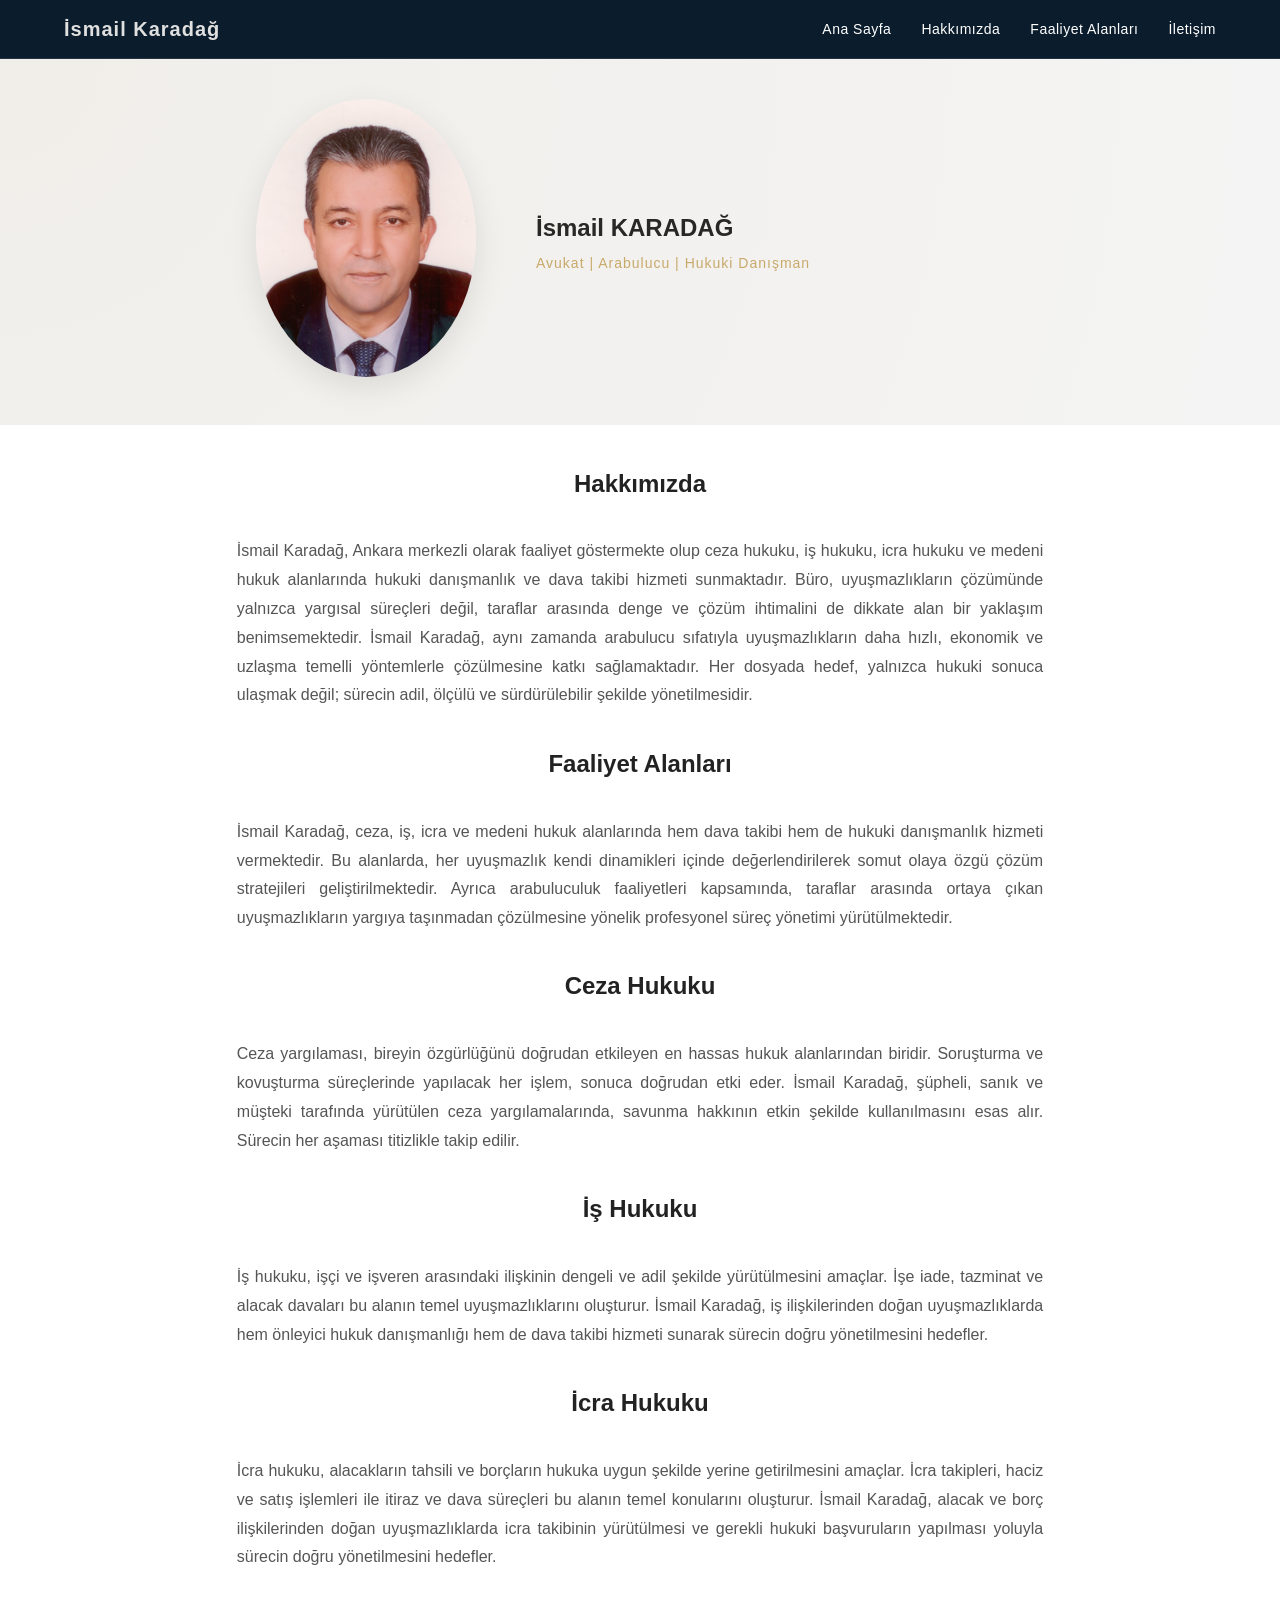
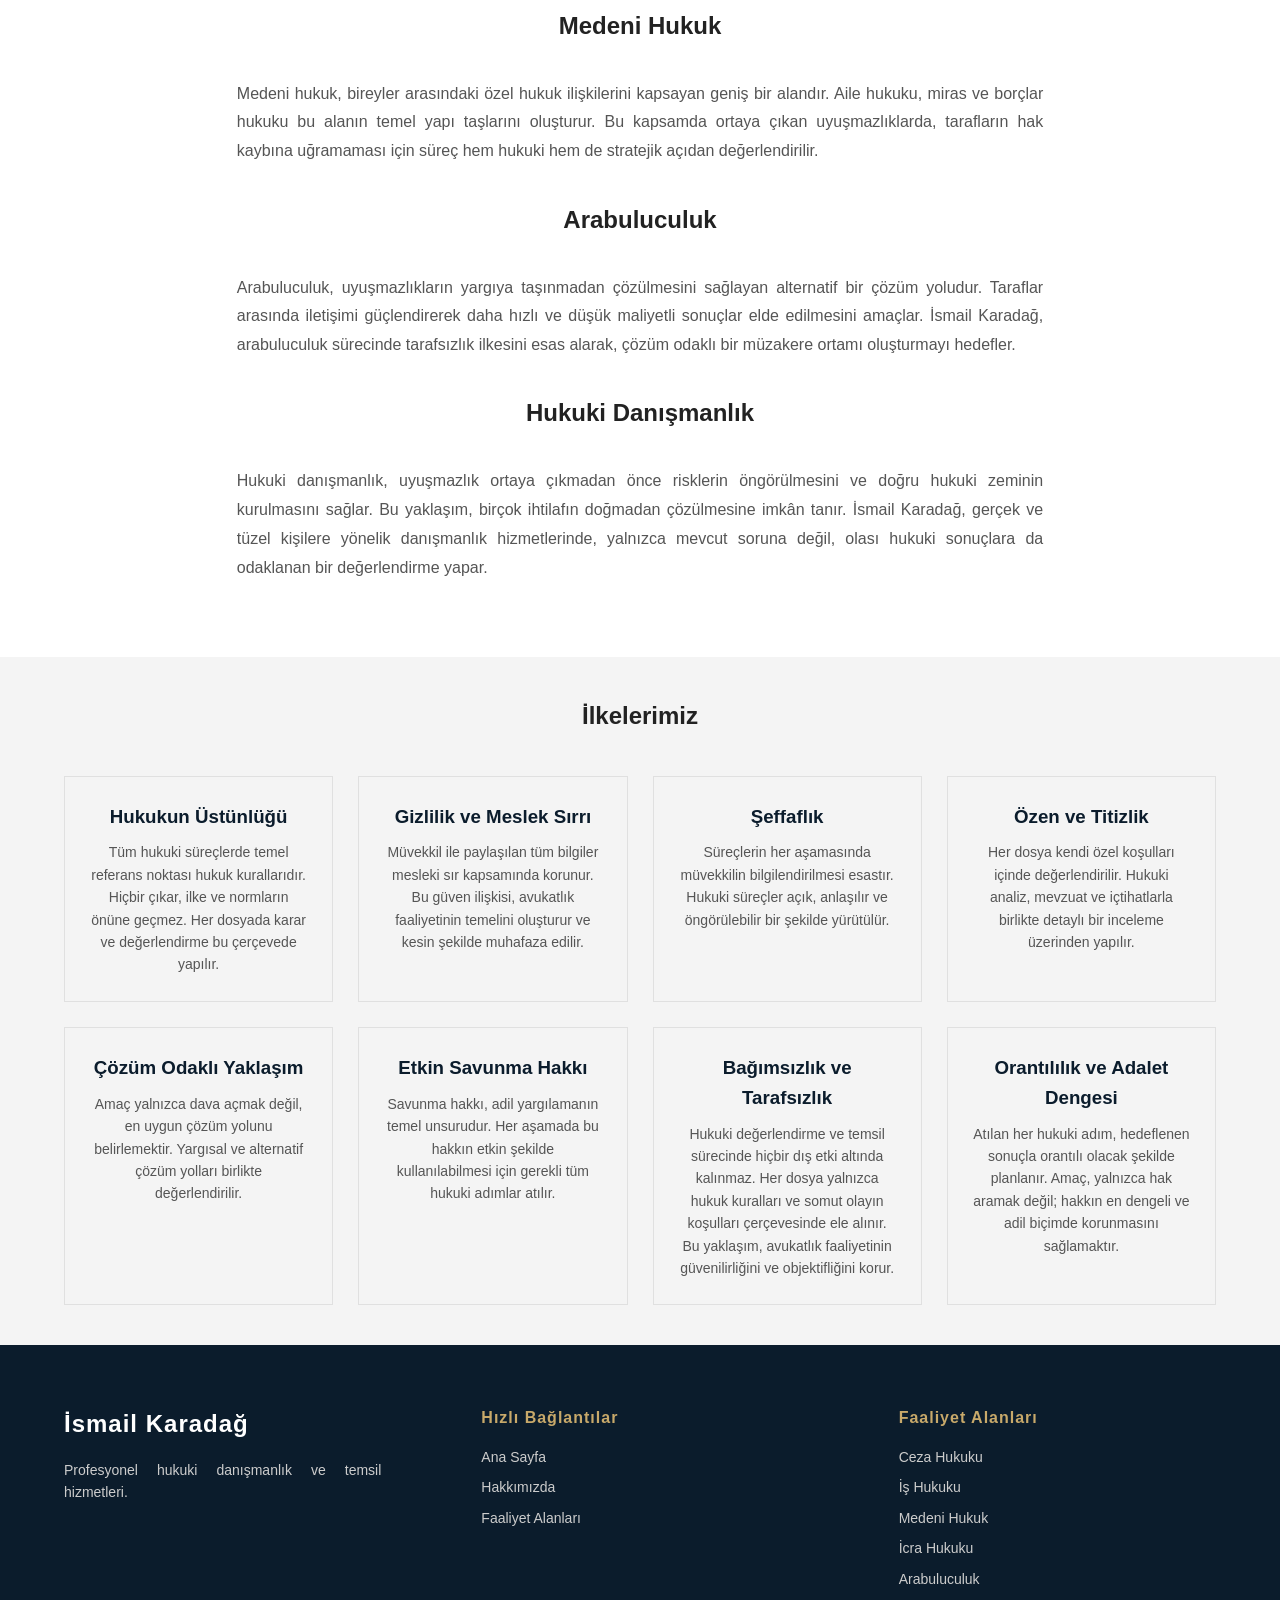
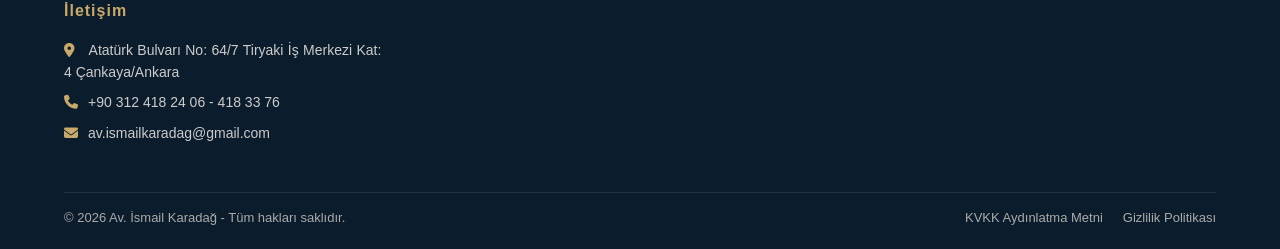
<file: about.html>
<!DOCTYPE html>
<html lang="tr">
<head>
    <meta charset="UTF-8">
    <meta name="viewport" content="width=device-width, initial-scale=1.0">
    <title>Hakkımızda | İsmail Karadağ</title>
    <meta name="description" content="İsmail Karadağ hakkında bilgiler, mesleki geçmiş ve çalışma ilkeleri">

    <!-- Open Graph -->
    <meta property="og:title" content="İsmail Karadağ Avukatlık Bürosu">
    <meta property="og:description" content="Hukuki danışmanlık ve avukatlık hizmetleri">
    <meta property="og:image" content="/assets/logo.png">
    <meta property="og:url" content="https://ismailkaradag.av.tr">
    <meta property="og:type" content="website">

    <link rel="canonical" href="https://ismailkaradag.av.tr/">

    <link rel="icon" type="image/png" sizes="32x32" href="/assets/favicon/favicon-32x32.png">
    <link rel="icon" type="image/png" sizes="16x16" href="/assets/favicon/favicon-16x16.png">
    <link rel="apple-touch-icon" href="/assets/favicon/apple-touch-icon.png">
    <link rel="stylesheet" href="https://cdnjs.cloudflare.com/ajax/libs/font-awesome/6.5.0/css/all.min.css">
    <link rel="stylesheet" href="/css/style.css">
</head>
<body>

<header class="site-header">
    <div class="container header-container">
        <a href="index.html" class="logo">İsmail Karadağ</a>
        <nav class="main-nav">
            <ul class="nav-list">
                <li><a href="index.html">Ana Sayfa</a></li>
                <li><a href="about.html">Hakkımızda</a></li>
                <li><a href="practice-areas.html">Faaliyet Alanları</a></li>
                <!-- <li><a href="/blog.html">Makaleler</a></li> -->
                <li><a href="contact.html">İletişim</a></li>
            </ul>
        </nav>
                    <!-- HAMBURGER -->
        <div class="menu-toggle" id="menu-toggle">
            ☰
        </div>
    </div>
</header>

<main>
    <section class="about-hero">
    <div class="container about-hero-container">
        <div class="about-image">
            <img src="/assets/ismailkaradag.png" alt="Ismail Karadag">
        </div>

        <div class="about-summary">
            <h1 class="about-page-title">İsmail KARADAĞ</h1>
            <p class="about-subtitle">Avukat | Arabulucu | Hukuki Danışman</p>
            <!-- <p class="about-intro">
                Hukuki süreçleri mevzuat ve somut olayın koşullarıyla birlikte değerlendiren bir çalışma disiplini.
            </p> -->
        </div>
    </div>
</section>


<section class="about-content">
    <div class="container">
        <div class="about-text-container">
            <h2 class="about-text-header">Hakkımızda</h2>
                <p class="about-text">İsmail Karadağ, Ankara merkezli olarak faaliyet göstermekte olup ceza hukuku,
                iş hukuku, icra hukuku ve medeni hukuk alanlarında hukuki danışmanlık ve dava takibi hizmeti sunmaktadır. Büro, uyuşmazlıkların
                çözümünde yalnızca yargısal süreçleri değil, taraflar arasında denge ve çözüm ihtimalini de dikkate alan 
                bir yaklaşım benimsemektedir. İsmail Karadağ, aynı zamanda arabulucu sıfatıyla uyuşmazlıkların daha hızlı,
                ekonomik ve uzlaşma temelli yöntemlerle çözülmesine katkı sağlamaktadır. Her dosyada hedef, yalnızca 
                hukuki sonuca ulaşmak değil; sürecin adil, ölçülü ve sürdürülebilir şekilde yönetilmesidir.</p>
            <h2 class="about-text-header">Faaliyet Alanları</h2>
                <p class="about-text">İsmail Karadağ, ceza, iş, icra ve medeni hukuk alanlarında hem dava takibi hem de hukuki 
                danışmanlık hizmeti vermektedir. Bu alanlarda, her uyuşmazlık kendi dinamikleri içinde değerlendirilerek
                somut olaya özgü çözüm stratejileri geliştirilmektedir. Ayrıca arabuluculuk faaliyetleri kapsamında, taraflar
                arasında ortaya çıkan uyuşmazlıkların yargıya taşınmadan çözülmesine yönelik profesyonel süreç yönetimi yürütülmektedir.</p>
            <h2 class="about-text-header">Ceza Hukuku</h2>
                <p class="about-text">Ceza yargılaması, bireyin özgürlüğünü doğrudan etkileyen en hassas hukuk alanlarından biridir. 
                Soruşturma ve kovuşturma süreçlerinde yapılacak her işlem, sonuca doğrudan etki eder. İsmail Karadağ, şüpheli, 
                sanık ve müşteki tarafında yürütülen ceza yargılamalarında, savunma hakkının etkin şekilde kullanılmasını esas alır.
                Sürecin her aşaması titizlikle takip edilir.</p>
            <h2 class="about-text-header">İş Hukuku</h2>
                <p class="about-text">İş hukuku, işçi ve işveren arasındaki ilişkinin dengeli ve adil şekilde yürütülmesini amaçlar. 
                İşe iade, tazminat ve alacak davaları bu alanın temel uyuşmazlıklarını oluşturur. İsmail Karadağ, iş ilişkilerinden
                doğan uyuşmazlıklarda hem önleyici hukuk danışmanlığı hem de dava takibi hizmeti sunarak sürecin doğru yönetilmesini hedefler.</p>
            <h2 class="about-text-header">İcra Hukuku</h2>
                <p class="about-text">İcra hukuku, alacakların tahsili ve borçların hukuka uygun şekilde yerine getirilmesini amaçlar.
                İcra takipleri, haciz ve satış işlemleri ile itiraz ve dava süreçleri bu alanın temel konularını oluşturur. İsmail Karadağ, 
                alacak ve borç ilişkilerinden doğan uyuşmazlıklarda icra takibinin yürütülmesi ve gerekli hukuki başvuruların yapılması yoluyla sürecin doğru yönetilmesini hedefler.</p>
            <h2 class="about-text-header">Medeni Hukuk</h2>
                <p class="about-text">Medeni hukuk, bireyler arasındaki özel hukuk ilişkilerini kapsayan geniş bir alandır. Aile hukuku, 
                miras ve borçlar hukuku bu alanın temel yapı taşlarını oluşturur. Bu kapsamda ortaya çıkan uyuşmazlıklarda, tarafların 
                hak kaybına uğramaması için süreç hem hukuki hem de stratejik açıdan değerlendirilir.</p>
            <h2 class="about-text-header">Arabuluculuk</h2>
                <p class="about-text">Arabuluculuk, uyuşmazlıkların yargıya taşınmadan çözülmesini sağlayan alternatif bir çözüm yoludur. 
                Taraflar arasında iletişimi güçlendirerek daha hızlı ve düşük maliyetli sonuçlar elde edilmesini amaçlar. İsmail Karadağ, 
                arabuluculuk sürecinde tarafsızlık ilkesini esas alarak, çözüm odaklı bir müzakere ortamı oluşturmayı hedefler.</p>
            <h2 class="about-text-header">Hukuki Danışmanlık</h2>
                <p class="about-text">Hukuki danışmanlık, uyuşmazlık ortaya çıkmadan önce risklerin öngörülmesini ve doğru hukuki zeminin kurulmasını 
                sağlar. Bu yaklaşım, birçok ihtilafın doğmadan çözülmesine imkân tanır. İsmail Karadağ, gerçek ve tüzel kişilere yönelik danışmanlık 
                hizmetlerinde, yalnızca mevcut soruna değil, olası hukuki sonuçlara da odaklanan bir değerlendirme yapar.</p>
        </div>

    </div>
</section>


<section class="principles">
    <div class="container">

        <h2 class="section-title">İlkelerimiz</h2>

        <div class="principles-list">

            <div class="principle-item">
                <h3>Hukukun Üstünlüğü</h3>
                <p>
                    Tüm hukuki süreçlerde temel referans noktası hukuk kurallarıdır. Hiçbir çıkar, ilke ve normların önüne geçmez. Her dosyada karar ve değerlendirme bu çerçevede yapılır.
                </p>
            </div>

            <div class="principle-item">
                <h3>Gizlilik ve Meslek Sırrı</h3>
                <p>
                    Müvekkil ile paylaşılan tüm bilgiler mesleki sır kapsamında korunur. Bu güven ilişkisi, avukatlık faaliyetinin temelini oluşturur ve kesin şekilde muhafaza edilir.
                </p>
            </div>

            <div class="principle-item">
                <h3>Şeffaflık</h3>
                <p>
                    Süreçlerin her aşamasında müvekkilin bilgilendirilmesi esastır. Hukuki süreçler açık, anlaşılır ve öngörülebilir bir şekilde yürütülür.
                </p>
            </div>

            <div class="principle-item">
                <h3>Özen ve Titizlik</h3>
                <p>
                    Her dosya kendi özel koşulları içinde değerlendirilir. Hukuki analiz, mevzuat ve içtihatlarla birlikte detaylı bir inceleme üzerinden yapılır.
                </p>
            </div>

            <div class="principle-item">
                <h3>Çözüm Odaklı Yaklaşım</h3>
                <p>
                    Amaç yalnızca dava açmak değil, en uygun çözüm yolunu belirlemektir. Yargısal ve alternatif çözüm yolları birlikte değerlendirilir.
                </p>
            </div>

            <div class="principle-item">
                <h3>Etkin Savunma Hakkı</h3>
                <p>
                    Savunma hakkı, adil yargılamanın temel unsurudur. Her aşamada bu hakkın etkin şekilde kullanılabilmesi için gerekli tüm hukuki adımlar atılır.
                </p>
            </div>

            <div class="principle-item">
                <h3>Bağımsızlık ve Tarafsızlık</h3>
                <p>
                    Hukuki değerlendirme ve temsil sürecinde hiçbir dış etki altında kalınmaz. Her dosya yalnızca hukuk kuralları ve somut olayın koşulları çerçevesinde
                     ele alınır. Bu yaklaşım, avukatlık faaliyetinin güvenilirliğini ve objektifliğini korur.
                </p>
            </div>

            <div class="principle-item">
                <h3>Orantılılık ve Adalet Dengesi</h3>
                <p>
                    Atılan her hukuki adım, hedeflenen sonuçla orantılı olacak şekilde planlanır. Amaç, yalnızca hak aramak değil; hakkın en dengeli ve adil biçimde korunmasını sağlamaktır.
                </p>
            </div>

        </div>

    </div>
</section>
</main>

<footer class="site-footer">

    <div class="container footer-container">
        <div class="footer-column">
            <h2>İsmail Karadağ</h2>
            <p>Profesyonel hukuki danışmanlık ve temsil hizmetleri.</p>
        </div>

        <div class="footer-column">
            <h3>Hızlı Bağlantılar</h3>
            <a href="/index.html">Ana Sayfa</a>
            <a href="/about.html">Hakkımızda</a>
            <a href="/practice-areas.html">Faaliyet Alanları</a>
        </div>

        <div class="footer-column">
            <h3>Faaliyet Alanları</h3>
            <a href="/practice-areas.html#ceza-hukuku">Ceza Hukuku</a>
            <a href="/practice-areas.html#is-hukuku">İş Hukuku</a>
            <a href="/practice-areas.html#medeni-hukuk">Medeni Hukuk</a>
            <a href="/practice-areas.html#icra-hukuku">İcra Hukuku</a>
            <a href="/practice-areas.html#arabuluculuk">Arabuluculuk</a>
        </div>

        <div class="footer-column">
            <h3>İletişim</h3>
            <p><i class="fa-solid fa-location-dot"></i> Atatürk Bulvarı No: 64/7 Tiryaki İş Merkezi Kat: 4 Çankaya/Ankara</p>
            <p><i class="fa-solid fa-phone"></i>+90 312 418 24 06 - 418 33 76</p>
            <p><i class="fa-solid fa-envelope"></i>av.ismailkaradag@gmail.com</p>
        </div>
    </div>
    <div class="container footer-bottom">

    <div class="footer-bottom-left">
        <p>© 2026 Av. İsmail Karadağ - Tüm hakları saklıdır.</p>
    </div>

    <div class="footer-bottom-right">
        <a href="#" class="footer-link" id="kvkk-btn">KVKK Aydınlatma Metni</a>
        <a href="#" class="footer-link" id="privacy-btn">Gizlilik Politikası</a>
    </div>

</div>
</footer>

<div class="modal" id="legal-modal">
    <div class="modal-content">
        <span class="modal-close">&times;</span>

        <div id="modal-body"></div>

    </div>
</div>

<script src="/js/toggle.js"></script>
<script src="/js/modal.js"></script>

</body>
</html>
</file>
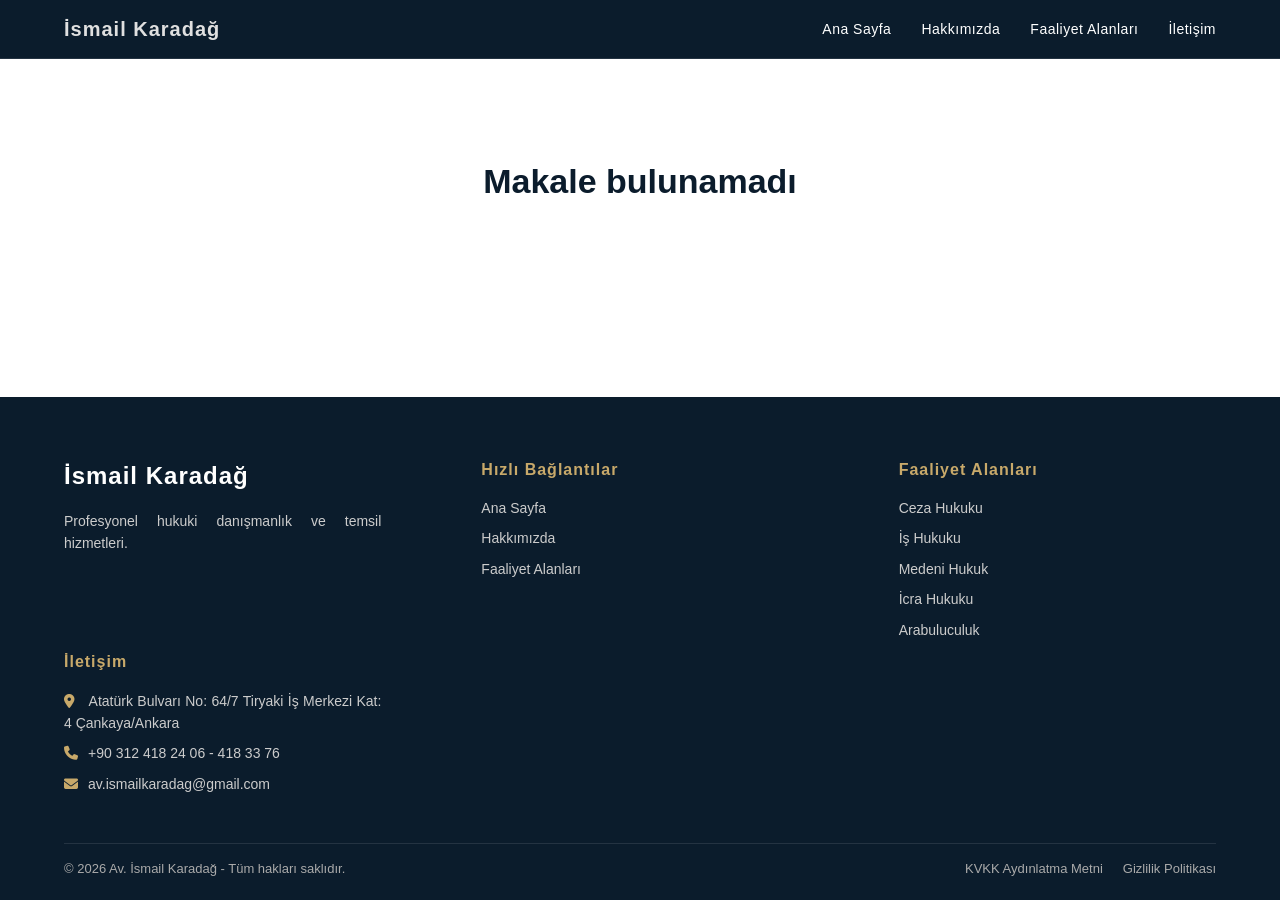
<file: article.html>
<!DOCTYPE html>
<html lang="tr">
<head>
    <meta charset="UTF-8">
    <meta name="viewport" content="width=device-width, initial-scale=1.0">
    <title>Makale | İsmail Karadağ</title>
    <meta name="description" content="Hukuki makale.">

    <!-- Open Graph -->
    <meta property="og:title" content="İsmail Karadağ Avukatlık Bürosu">
    <meta property="og:description" content="Hukuki danışmanlık ve avukatlık hizmetleri">
    <meta property="og:image" content="/assets/logo.png">
    <meta property="og:url" content="https://ismailkaradag.av.tr">
    <meta property="og:type" content="website">

    <link rel="canonical" href="">

    <link rel="icon" type="image/png" sizes="32x32" href="/assets/favicon/favicon-32x32.png">
    <link rel="icon" type="image/png" sizes="16x16" href="/assets/favicon/favicon-16x16.png">
    <link rel="apple-touch-icon" href="/assets/favicon/apple-touch-icon.png">
    <link rel="stylesheet" href="https://cdnjs.cloudflare.com/ajax/libs/font-awesome/6.5.0/css/all.min.css">
    <link rel="stylesheet" href="/css/style.css">
</head>
<body>

<header class="site-header">
    <div class="container header-container">
        <a href="/index.html" class="logo">İsmail Karadağ</a>
        <nav class="main-nav">
            <ul class="nav-list">
                <li><a href="/index.html">Ana Sayfa</a></li>
                <li><a href="/about.html">Hakkımızda</a></li>
                <li><a href="/practice-areas.html">Faaliyet Alanları</a></li>
                <!-- <li><a href="/blog.html">Makaleler</a></li> -->
                <li><a href="/contact.html">İletişim</a></li>
            </ul>
        </nav>
                    <!-- HAMBURGER -->
        <div class="menu-toggle" id="menu-toggle">
            ☰
        </div>
    </div>
</header>

<main>
    <section class="article-page section">
    <div class="container">

        <div class="article-container">

            <h1 id="article-title" class="article-title"></h1>

            <p id="article-date" class="article-date"></p>

            <div id="article-content" class="article-content"></div>

        </div>

    </div>
</section>
</main>

<footer class="site-footer">

    <div class="container footer-container">
        <div class="footer-column">
            <h2>İsmail Karadağ</h2>
            <p>Profesyonel hukuki danışmanlık ve temsil hizmetleri.</p>
        </div>

        <div class="footer-column">
            <h3>Hızlı Bağlantılar</h3>
            <a href="/index.html">Ana Sayfa</a>
            <a href="/about.html">Hakkımızda</a>
            <a href="/practice-areas.html">Faaliyet Alanları</a>
        </div>

        <div class="footer-column">
            <h3>Faaliyet Alanları</h3>
            <a href="/practice-areas.html#ceza-hukuku">Ceza Hukuku</a>
            <a href="/practice-areas.html#is-hukuku">İş Hukuku</a>
            <a href="/practice-areas.html#medeni-hukuk">Medeni Hukuk</a>
            <a href="/practice-areas.html#icra-hukuku">İcra Hukuku</a>
            <a href="/practice-areas.html#arabuluculuk">Arabuluculuk</a>
        </div>

        <div class="footer-column">
            <h3>İletişim</h3>
            <p><i class="fa-solid fa-location-dot"></i> Atatürk Bulvarı No: 64/7 Tiryaki İş Merkezi Kat: 4 Çankaya/Ankara</p>
            <p><i class="fa-solid fa-phone"></i>+90 312 418 24 06 - 418 33 76</p>
            <p><i class="fa-solid fa-envelope"></i>av.ismailkaradag@gmail.com</p>
        </div>
    </div>
    <div class="container footer-bottom">

    <div class="footer-bottom-left">
        <p>© 2026 Av. İsmail Karadağ - Tüm hakları saklıdır.</p>
    </div>

    <div class="footer-bottom-right">
        <a href="#" class="footer-link" id="kvkk-btn">KVKK Aydınlatma Metni</a>
        <a href="#" class="footer-link" id="privacy-btn">Gizlilik Politikası</a>
    </div>

</div>
</footer>

<div class="modal" id="legal-modal">
    <div class="modal-content">
        <span class="modal-close">&times;</span>

        <div id="modal-body"></div>

    </div>
</div>

<script src="/js/article.js"></script>
<script src="/js/toggle.js"></script>
<script src="/js/modal.js"></script>

</body>
</html>
</file>
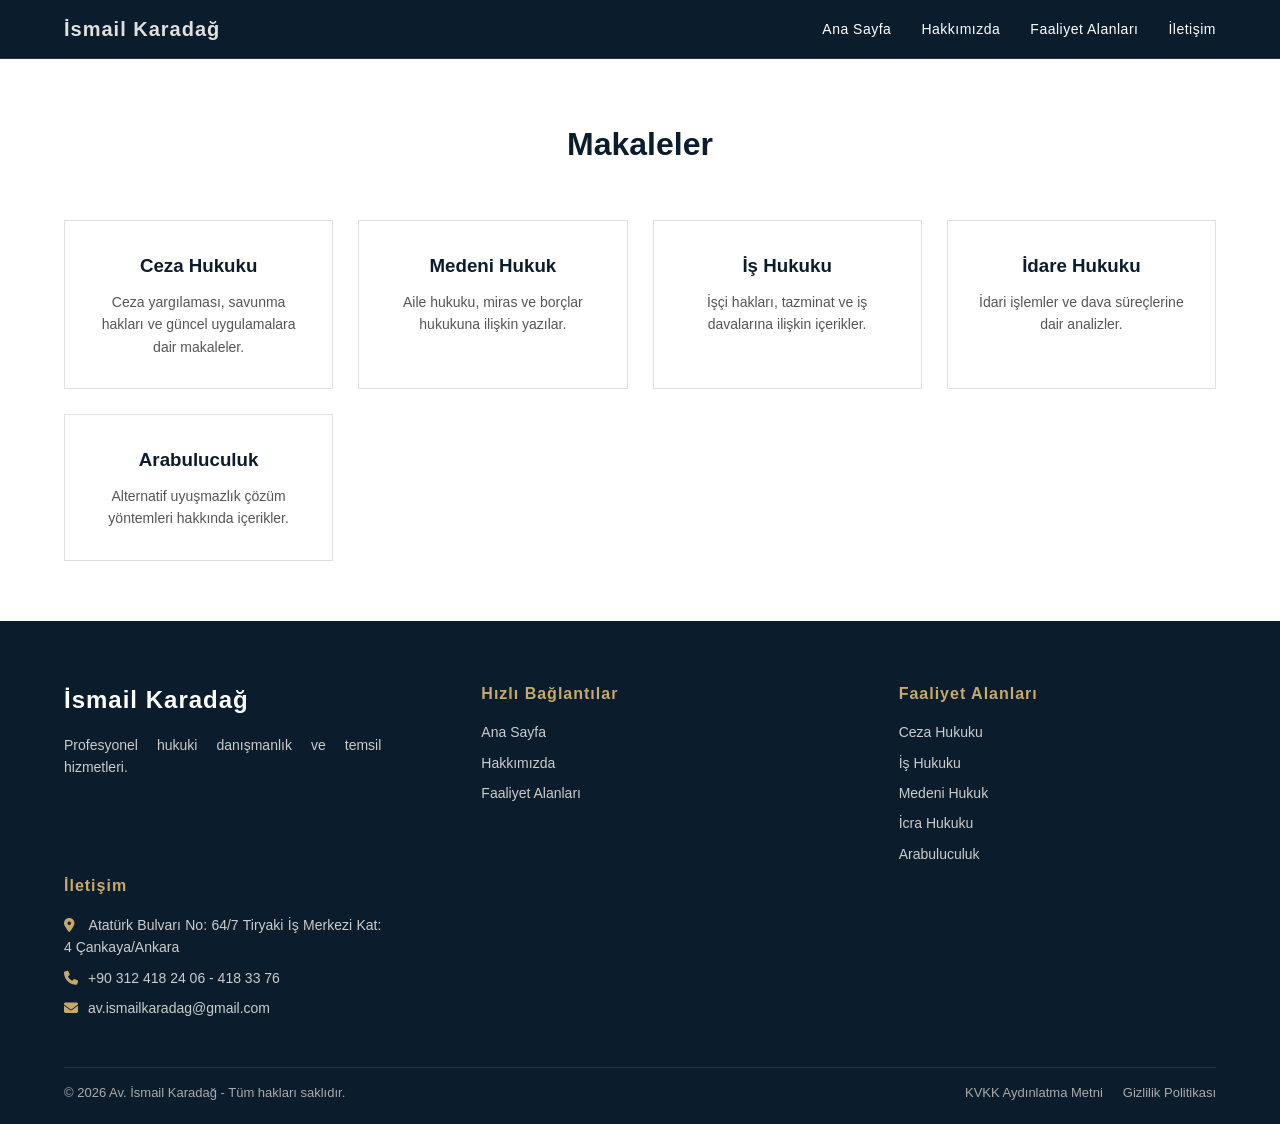
<file: blog.html>
<!DOCTYPE html>
<html lang="tr">
<head>
    <meta charset="UTF-8">
    <meta name="viewport" content="width=device-width, initial-scale=1.0">
    <title>Makaleler | İsmail Karadağ</title>
    <meta name="description" content="İsmail Karadağ tarafından yazılan makaleler.">

    <link rel="icon" type="image/png" sizes="32x32" href="/assets/favicon/favicon-32x32.png">
    <link rel="icon" type="image/png" sizes="16x16" href="/assets/favicon/favicon-16x16.png">
    <link rel="apple-touch-icon" href="/assets/favicon/apple-touch-icon.png">
    <link rel="stylesheet" href="https://cdnjs.cloudflare.com/ajax/libs/font-awesome/6.5.0/css/all.min.css">
    <link rel="stylesheet" href="/css/style.css">
</head>
<body>

<header class="site-header">
    <div class="container header-container">
        <a href="/index.html" class="logo">İsmail Karadağ</a>
        <nav class="main-nav">
            <ul class="nav-list">
                <li><a href="/index.html">Ana Sayfa</a></li>
                <li><a href="/about.html">Hakkımızda</a></li>
                <li><a href="/practice-areas.html">Faaliyet Alanları</a></li>
                <!-- <li><a href="/blog.html">Makaleler</a></li> -->
                <li><a href="/contact.html">İletişim</a></li>
            </ul>
        </nav>
                    <!-- HAMBURGER -->
        <div class="menu-toggle" id="menu-toggle">
            ☰
        </div>
    </div>
</header>

<main>
    <section class="blog-categories">
    <div class="container">

        <h1 class="page-title">Makaleler</h1>

        <div class="blog-grid">

            <a href="/category.html?cat=ceza-hukuku" class="blog-card">
                <h3>Ceza Hukuku</h3>
                <p>Ceza yargılaması, savunma hakları ve güncel uygulamalara dair makaleler.</p>
            </a>

            <a href="/category.html?cat=medeni-hukuk" class="blog-card">
                <h3>Medeni Hukuk</h3>
                <p>Aile hukuku, miras ve borçlar hukukuna ilişkin yazılar.</p>
            </a>

            <a href="/category.html?cat=is-hukuku" class="blog-card">
                <h3>İş Hukuku</h3>
                <p>İşçi hakları, tazminat ve iş davalarına ilişkin içerikler.</p>
            </a>

            <a href="/category.html?cat=idare-hukuku" class="blog-card">
                <h3>İdare Hukuku</h3>
                <p>İdari işlemler ve dava süreçlerine dair analizler.</p>
            </a>

            <a href="/category.html?cat=arabuluculuk" class="blog-card">
                <h3>Arabuluculuk</h3>
                <p>Alternatif uyuşmazlık çözüm yöntemleri hakkında içerikler.</p>
            </a>

        </div>

    </div>
</section>
</main>

<footer class="site-footer">

    <div class="container footer-container">
        <div class="footer-column">
            <h2>İsmail Karadağ</h2>
            <p>Profesyonel hukuki danışmanlık ve temsil hizmetleri.</p>
        </div>

        <div class="footer-column">
            <h3>Hızlı Bağlantılar</h3>
            <a href="/index.html">Ana Sayfa</a>
            <a href="/about.html">Hakkımızda</a>
            <a href="/practice-areas.html">Faaliyet Alanları</a>
        </div>

        <div class="footer-column">
            <h3>Faaliyet Alanları</h3>
            <a href="/practice-areas.html#ceza-hukuku">Ceza Hukuku</a>
            <a href="/practice-areas.html#is-hukuku">İş Hukuku</a>
            <a href="/practice-areas.html#medeni-hukuk">Medeni Hukuk</a>
            <a href="/practice-areas.html#icra-hukuku">İcra Hukuku</a>
            <a href="/practice-areas.html#arabuluculuk">Arabuluculuk</a>
        </div>

        <div class="footer-column">
            <h3>İletişim</h3>
            <p><i class="fa-solid fa-location-dot"></i> Atatürk Bulvarı No: 64/7 Tiryaki İş Merkezi Kat: 4 Çankaya/Ankara</p>
            <p><i class="fa-solid fa-phone"></i>+90 312 418 24 06 - 418 33 76</p>
            <p><i class="fa-solid fa-envelope"></i>av.ismailkaradag@gmail.com</p>
        </div>
    </div>
    <div class="container footer-bottom">

    <div class="footer-bottom-left">
        <p>© 2026 Av. İsmail Karadağ - Tüm hakları saklıdır.</p>
    </div>

    <div class="footer-bottom-right">
        <a href="#" class="footer-link" id="kvkk-btn">KVKK Aydınlatma Metni</a>
        <a href="#" class="footer-link" id="privacy-btn">Gizlilik Politikası</a>
    </div>

</div>
</footer>

<div class="modal" id="legal-modal">
    <div class="modal-content">
        <span class="modal-close">&times;</span>

        <div id="modal-body"></div>

    </div>
</div>

<script src="/js/toggle.js"></script>
<script src="/js/modal.js"></script>

</body>
</html>
</file>
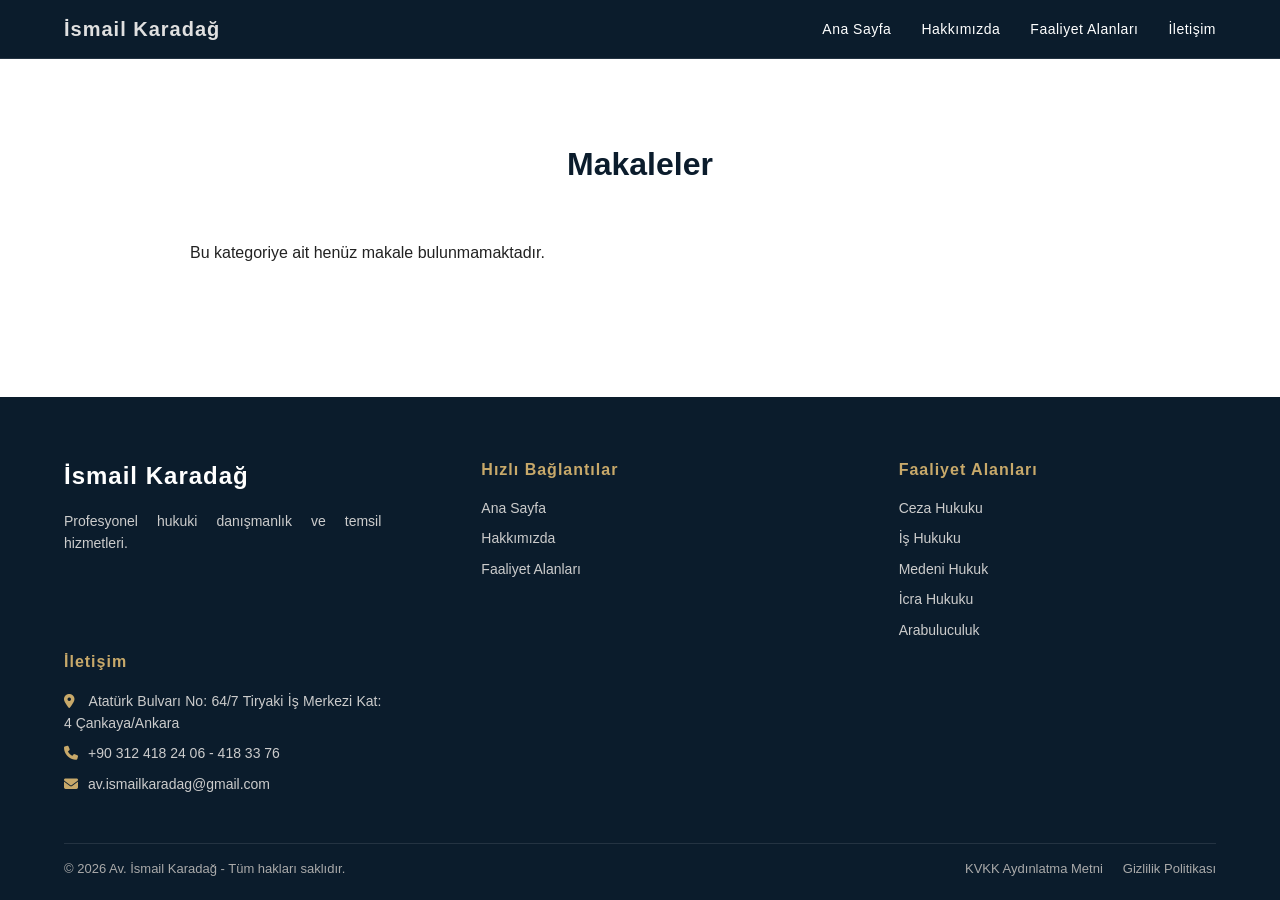
<file: category.html>
<!DOCTYPE html>
<html lang="tr">
<head>
    <meta charset="UTF-8">
    <meta name="viewport" content="width=device-width, initial-scale=1.0">
    <title>Makaleler | İsmail Karadağ</title>
    <meta name="description" content="Hukukun farklı alanlarına dair makaleler ve güncel yazılar.">

    <!-- Open Graph -->
    <meta property="og:title" content="İsmail Karadağ Avukatlık Bürosu">
    <meta property="og:description" content="Hukuki danışmanlık ve avukatlık hizmetleri">
    <meta property="og:image" content="/assets/logo.png">
    <meta property="og:url" content="https://ismailkaradag.av.tr">
    <meta property="og:type" content="website">

    <link rel="canonical" href="https://ismailkaradag.av.tr/">

    <link rel="icon" type="image/png" sizes="32x32" href="/assets/favicon/favicon-32x32.png">
    <link rel="icon" type="image/png" sizes="16x16" href="/assets/favicon/favicon-16x16.png">
    <link rel="apple-touch-icon" href="/assets/favicon/apple-touch-icon.png">
    <link rel="stylesheet" href="https://cdnjs.cloudflare.com/ajax/libs/font-awesome/6.5.0/css/all.min.css">
    <link rel="stylesheet" href="/css/style.css">
</head>
<body>

<header class="site-header">
    <div class="container header-container">
        <a href="/index.html" class="logo">İsmail Karadağ</a>
        <nav class="main-nav">
            <ul class="nav-list">
                <li><a href="/index.html">Ana Sayfa</a></li>
                <li><a href="/about.html">Hakkımızda</a></li>
                <li><a href="/practice-areas.html">Faaliyet Alanları</a></li>
                <!-- <li><a href="/blog.html">Makaleler</a></li> -->
                <li><a href="/contact.html">İletişim</a></li>
            </ul>
        </nav>
                    <!-- HAMBURGER -->
        <div class="menu-toggle" id="menu-toggle">
            ☰
        </div>
    </div>
</header>

<main>
    <section class="category-page section">
    <div class="container">

        <h1 id="category-title" class="page-title"></h1>

        <div id="articles-container" class="articles-grid"></div>

    </div>
</section>
</main>

<footer class="site-footer">

    <div class="container footer-container">
        <div class="footer-column">
            <h2>İsmail Karadağ</h2>
            <p>Profesyonel hukuki danışmanlık ve temsil hizmetleri.</p>
        </div>

        <div class="footer-column">
            <h3>Hızlı Bağlantılar</h3>
            <a href="/index.html">Ana Sayfa</a>
            <a href="/about.html">Hakkımızda</a>
            <a href="/practice-areas.html">Faaliyet Alanları</a>
        </div>

        <div class="footer-column">
            <h3>Faaliyet Alanları</h3>
            <a href="/practice-areas.html#ceza-hukuku">Ceza Hukuku</a>
            <a href="/practice-areas.html#is-hukuku">İş Hukuku</a>
            <a href="/practice-areas.html#medeni-hukuk">Medeni Hukuk</a>
            <a href="/practice-areas.html#icra-hukuku">İcra Hukuku</a>
            <a href="/practice-areas.html#arabuluculuk">Arabuluculuk</a>
        </div>

        <div class="footer-column">
            <h3>İletişim</h3>
            <p><i class="fa-solid fa-location-dot"></i> Atatürk Bulvarı No: 64/7 Tiryaki İş Merkezi Kat: 4 Çankaya/Ankara</p>
            <p><i class="fa-solid fa-phone"></i>+90 312 418 24 06 - 418 33 76</p>
            <p><i class="fa-solid fa-envelope"></i>av.ismailkaradag@gmail.com</p>
        </div>
    </div>
    <div class="container footer-bottom">

    <div class="footer-bottom-left">
        <p>© 2026 Av. İsmail Karadağ - Tüm hakları saklıdır.</p>
    </div>

    <div class="footer-bottom-right">
        <a href="#" class="footer-link" id="kvkk-btn">KVKK Aydınlatma Metni</a>
        <a href="#" class="footer-link" id="privacy-btn">Gizlilik Politikası</a>
    </div>

</div>
</footer>

<div class="modal" id="legal-modal">
    <div class="modal-content">
        <span class="modal-close">&times;</span>

        <div id="modal-body"></div>

    </div>
</div>

<script src="/js/articles.js"></script>
<script src="/js/toggle.js"></script>
<script src="/js/modal.js"></script>

</body>
</html>
</file>
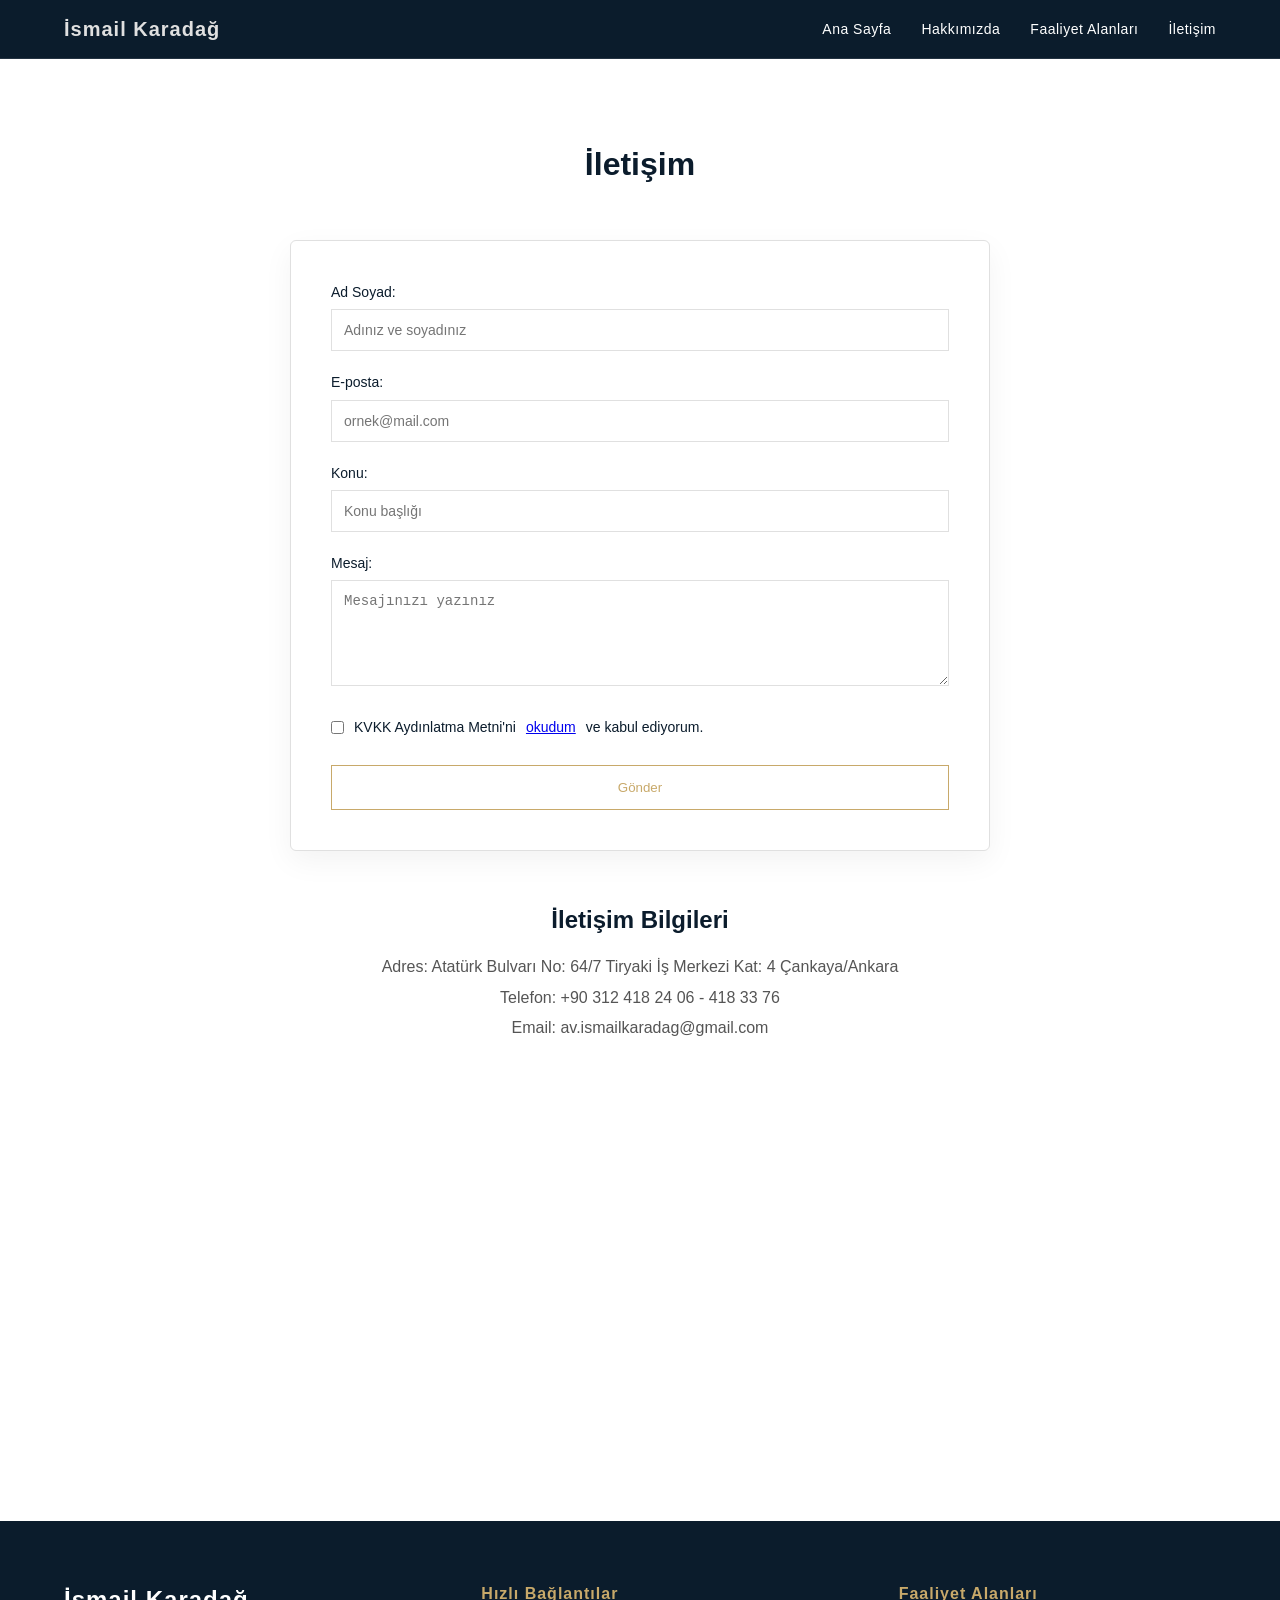
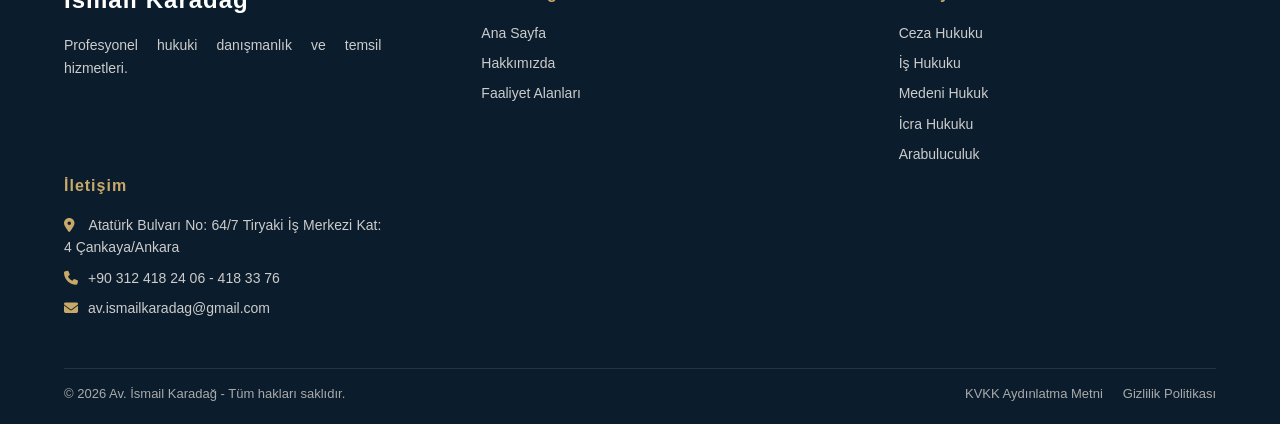
<file: contact.html>
<!DOCTYPE html>
<html lang="tr">
<head>
    <meta charset="UTF-8">
    <meta name="viewport" content="width=device-width, initial-scale=1.0">
    <title>İletişim | İsmail Karadağ</title>
    <meta name="description" content="İletişim bilgileri ve hukuki danışmanlık için ulaşım kanalları">

    <!-- Open Graph -->
    <meta property="og:title" content="İsmail Karadağ Avukatlık Bürosu">
    <meta property="og:description" content="Hukuki danışmanlık ve avukatlık hizmetleri">
    <meta property="og:image" content="/assets/logo.png">
    <meta property="og:url" content="https://ismailkaradag.av.tr">
    <meta property="og:type" content="website">

    <link rel="canonical" href="https://ismailkaradag.av.tr/">

    <link rel="icon" type="image/png" sizes="32x32" href="/assets/favicon/favicon-32x32.png">
    <link rel="icon" type="image/png" sizes="16x16" href="/assets/favicon/favicon-16x16.png">
    <link rel="apple-touch-icon" href="/assets/favicon/apple-touch-icon.png">
    <link rel="stylesheet" href="https://cdnjs.cloudflare.com/ajax/libs/font-awesome/6.5.0/css/all.min.css">
    <link rel="stylesheet" href="/css/style.css">
</head>
<body>

<header class="site-header">
    <div class="container header-container">
        <a href="/index.html" class="logo">İsmail Karadağ</a>
        <nav class="main-nav">
            <ul class="nav-list">
                <li><a href="/index.html">Ana Sayfa</a></li>
                <li><a href="/about.html">Hakkımızda</a></li>
                <li><a href="/practice-areas.html">Faaliyet Alanları</a></li>
                <!-- <li><a href="/blog.html">Makaleler</a></li> -->
                <li><a href="/contact.html">İletişim</a></li>
            </ul>
        </nav>
                    <!-- HAMBURGER -->
        <div class="menu-toggle" id="menu-toggle">
            ☰
        </div>
    </div>
</header>

<main>
    <section class="contact-page section">
        <div class="container">

            <h1 class="page-title">İletişim</h1>

            <!-- FORM -->
            <div class="contact-card">

                <form class="contact-form" id="contact-form">

                    <div class="form-group">
                        <label>Ad Soyad:</label>
                        <input type="text" name="name" placeholder="Adınız ve soyadınız" required>
                    </div>

                    <div class="form-group">
                        <label>E-posta:</label>
                        <input type="email" name="email" placeholder="ornek@mail.com" required>
                    </div>

                    <div class="form-group">
                        <label>Konu:</label>
                        <input type="text" name="subject" placeholder="Konu başlığı">
                    </div>

                    <div class="form-group">
                        <label>Mesaj:</label>
                        <textarea rows="5" name="message" placeholder="Mesajınızı yazınız" required></textarea>
                    </div>
                    <div class="form-group">
                        <label class="kvkk-checkbox">
                            <input type="checkbox" required>
                            KVKK Aydınlatma Metni'ni<a href="#" onclick="openLegal('kvkk')">okudum</a>ve kabul ediyorum.
                        </label>
                    </div>

                    <button type="submit" class="form-btn">Gönder</button>

                </form>

                <div id="success-popup" class="form-popup success">
                    <p> ✔️ Teşekkürler, mesajınız başarıyla gönderilmiştir. En kısa sürede tarafınıza dönüş sağlanacaktır.</p>
                </div>

                <div id="error-popup" class="form-popup error">
                    <p> ❌ Bir hata oluştu. Lütfen tekrar deneyiniz.</p>
                </div>

            </div>

            <!-- INFO -->
            <div class="contact-info">

                <h2>İletişim Bilgileri</h2>

                <p>Adres: Atatürk Bulvarı No: 64/7 Tiryaki İş Merkezi Kat: 4 Çankaya/Ankara</p>
                <p>Telefon: +90 312 418 24 06 - 418 33 76</p>
                <p>Email: av.ismailkaradag@gmail.com</p>

            </div>

            <!-- MAP -->
            <div class="map-container">
                <iframe src="https://www.google.com/maps/embed?pb=!1m18!1m12!1m3!1d3059.781666380249!2d32.85145161148139!3d39.92390197140436!2m3!1f0!2f0!3f0!3m2!1i1024!2i768!4f13.1!3m3!1m2!1s0x14d34e5579169529%3A0x48b8126d0addb421!2zS8SxesSxbGF5LCBBdGF0w7xyayBCbHYgTm86NjQga2F0IDQsIDA2NDIwIMOHYW5rYXlhL0Fua2FyYQ!5e0!3m2!1str!2str!4v1775636449659!5m2!1str!2str" width="600" height="450" style="border:0;" allowfullscreen="" loading="lazy" referrerpolicy="no-referrer-when-downgrade"></iframe>
            </div>

        </div>
    </section>
</main>

<footer class="site-footer">

    <div class="container footer-container">
        <div class="footer-column">
            <h2>İsmail Karadağ</h2>
            <p>Profesyonel hukuki danışmanlık ve temsil hizmetleri.</p>
        </div>

        <div class="footer-column">
            <h3>Hızlı Bağlantılar</h3>
            <a href="/index.html">Ana Sayfa</a>
            <a href="/about.html">Hakkımızda</a>
            <a href="/practice-areas.html">Faaliyet Alanları</a>
        </div>

        <div class="footer-column">
            <h3>Faaliyet Alanları</h3>
            <a href="/practice-areas.html#ceza-hukuku">Ceza Hukuku</a>
            <a href="/practice-areas.html#is-hukuku">İş Hukuku</a>
            <a href="/practice-areas.html#medeni-hukuk">Medeni Hukuk</a>
            <a href="/practice-areas.html#icra-hukuku">İcra Hukuku</a>
            <a href="/practice-areas.html#arabuluculuk">Arabuluculuk</a>
        </div>

        <div class="footer-column">
            <h3>İletişim</h3>
            <p><i class="fa-solid fa-location-dot"></i> Atatürk Bulvarı No: 64/7 Tiryaki İş Merkezi Kat: 4 Çankaya/Ankara</p>
            <p><i class="fa-solid fa-phone"></i>+90 312 418 24 06 - 418 33 76</p>
            <p><i class="fa-solid fa-envelope"></i>av.ismailkaradag@gmail.com</p>
        </div>
    </div>
    <div class="container footer-bottom">

    <div class="footer-bottom-left">
        <p>© 2026 Av. İsmail Karadağ - Tüm hakları saklıdır.</p>
    </div>

    <div class="footer-bottom-right">
        <a href="#" class="footer-link" id="kvkk-btn">KVKK Aydınlatma Metni</a>
        <a href="#" class="footer-link" id="privacy-btn">Gizlilik Politikası</a>
    </div>

</div>
</footer>

<div class="modal" id="legal-modal">
    <div class="modal-content">
        <span class="modal-close">&times;</span>

        <div id="modal-body"></div>

    </div>
</div>

<script src="/js/contact.js"></script>
<script src="/js/toggle.js"></script>
<script src="/js/modal.js"></script>

</body>
</html>
</file>
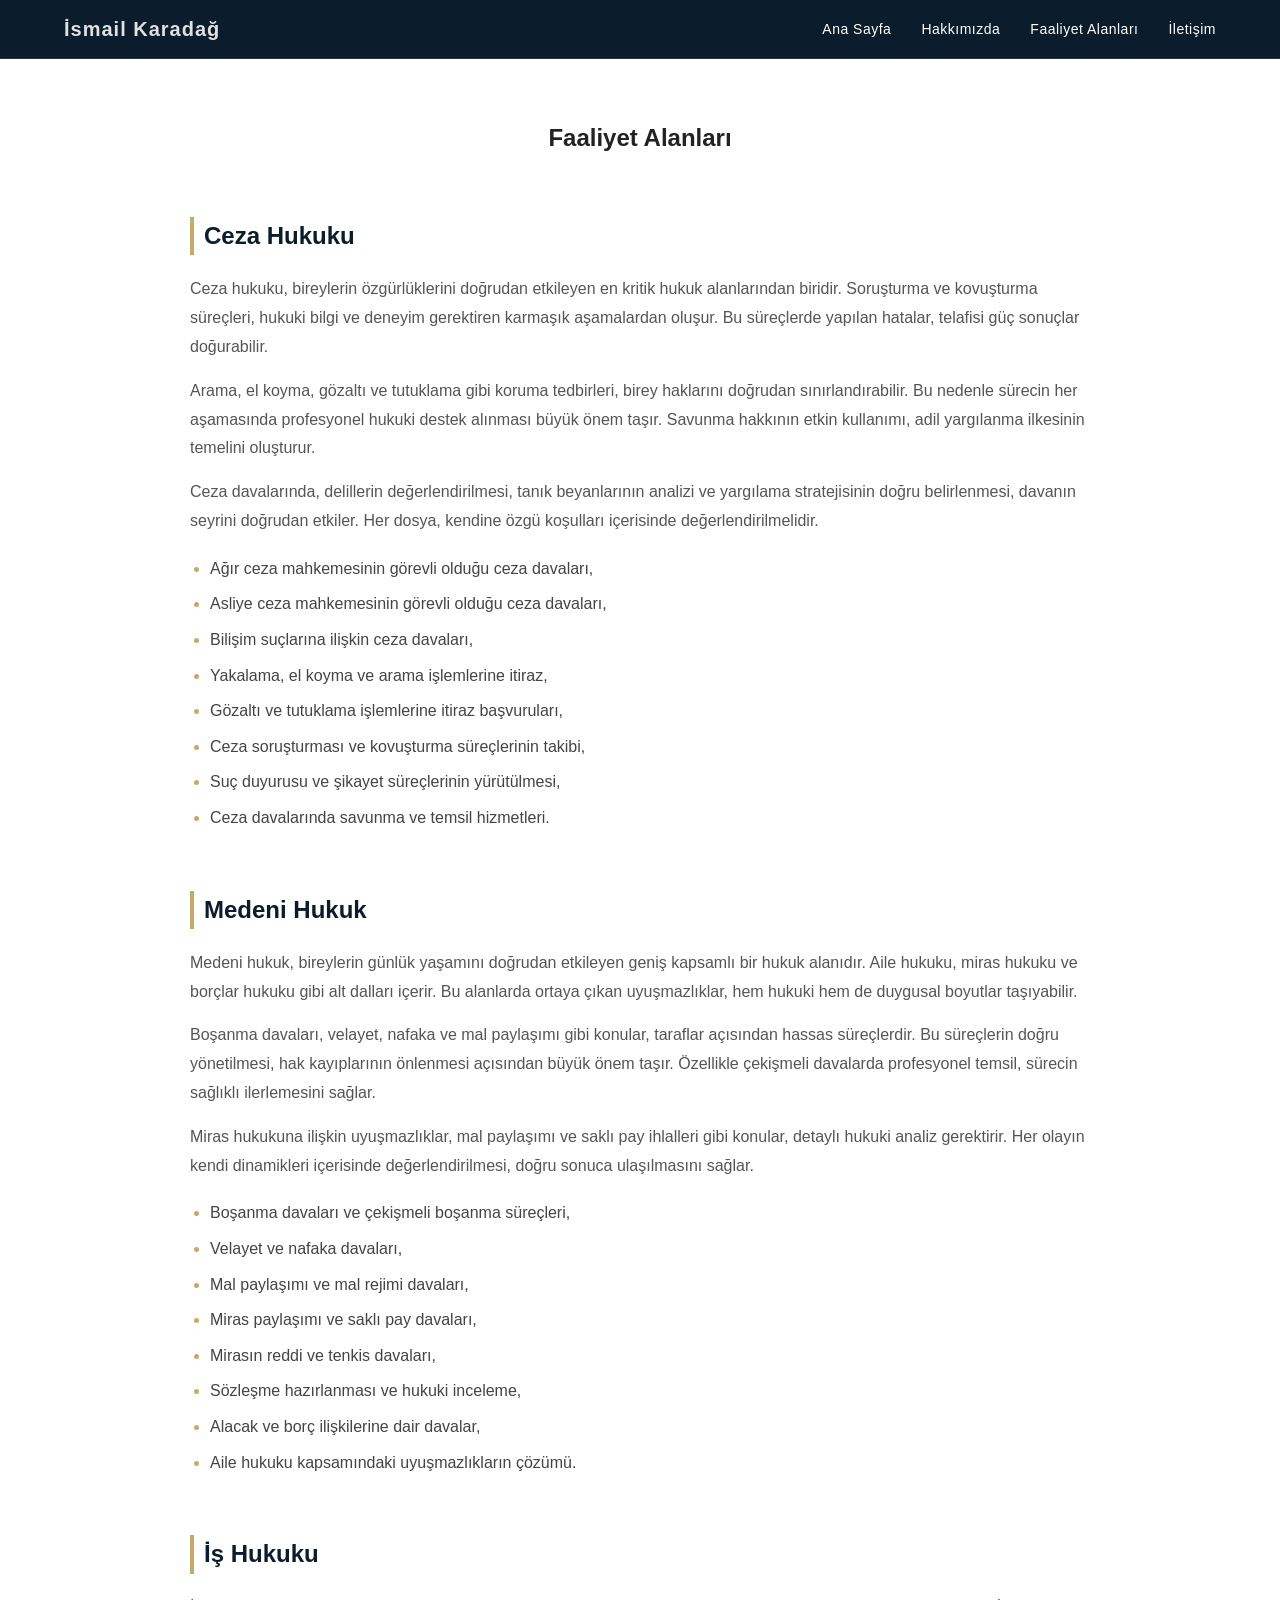
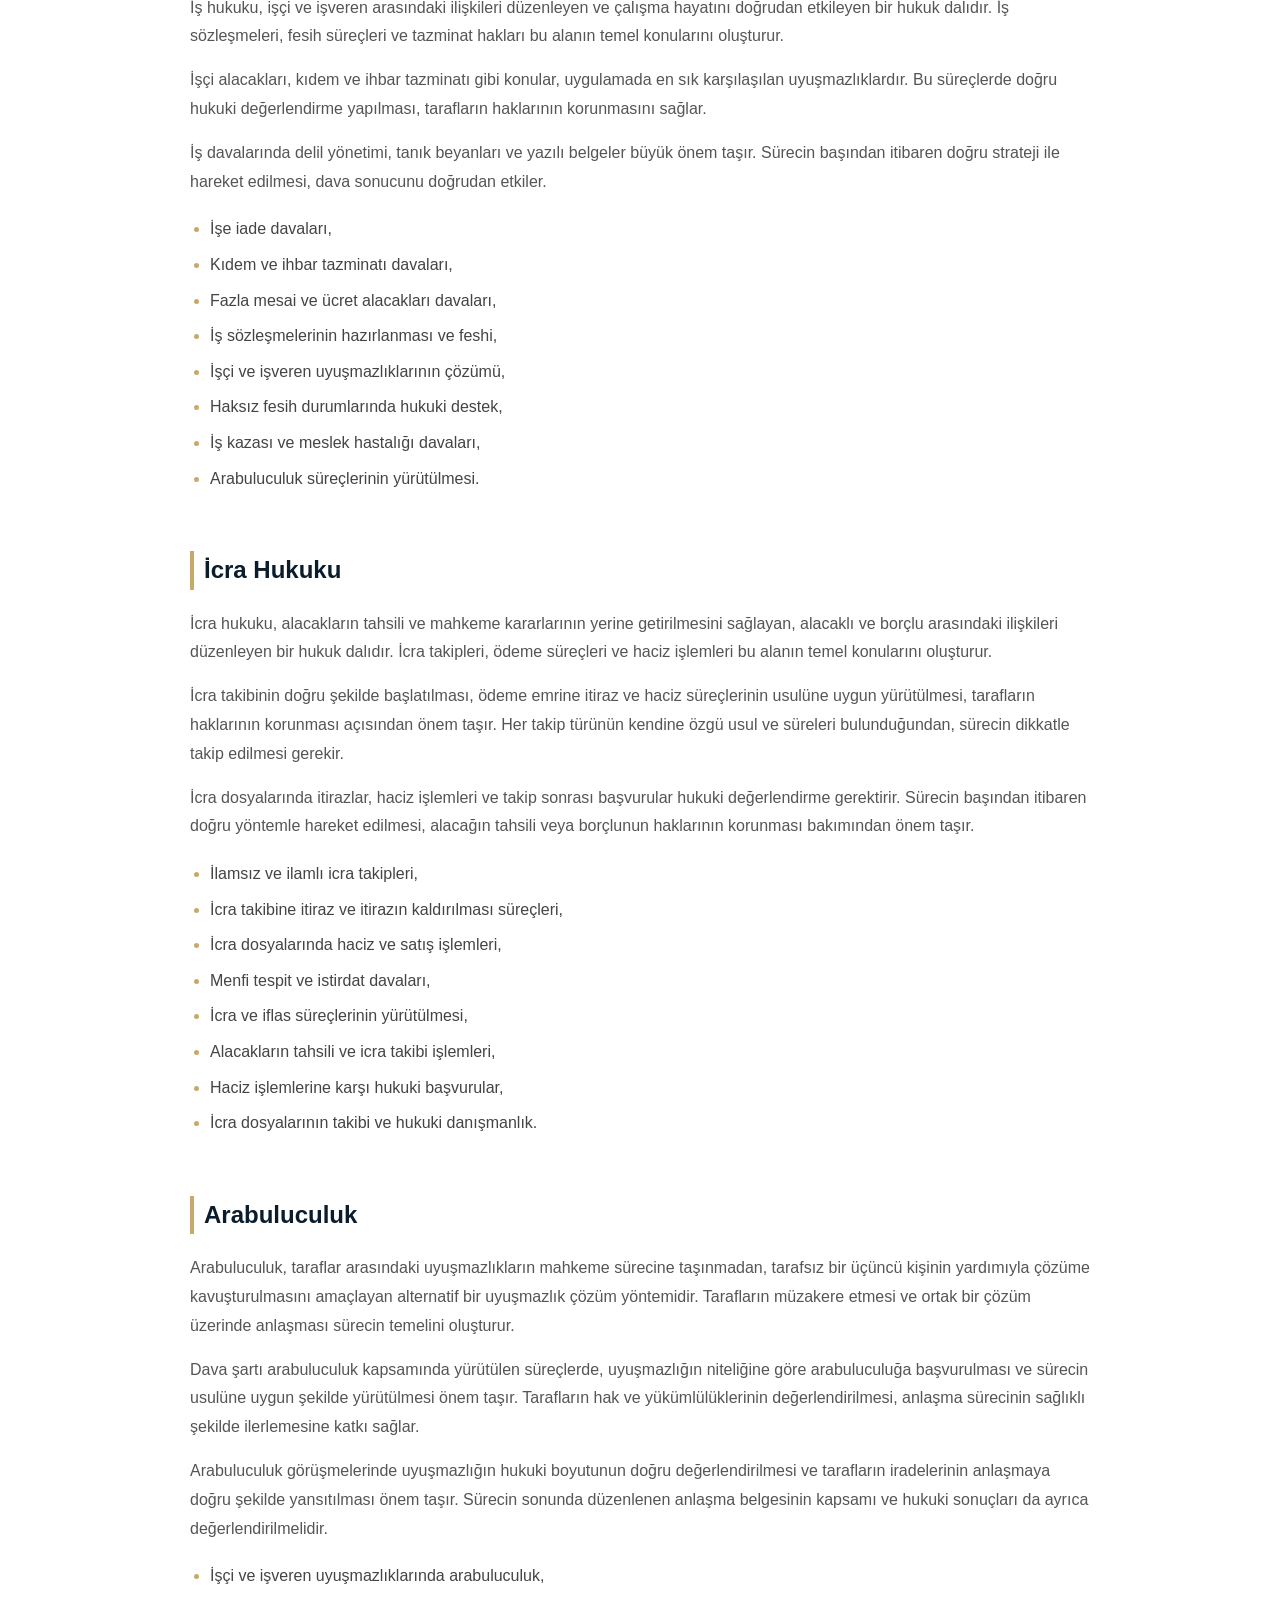
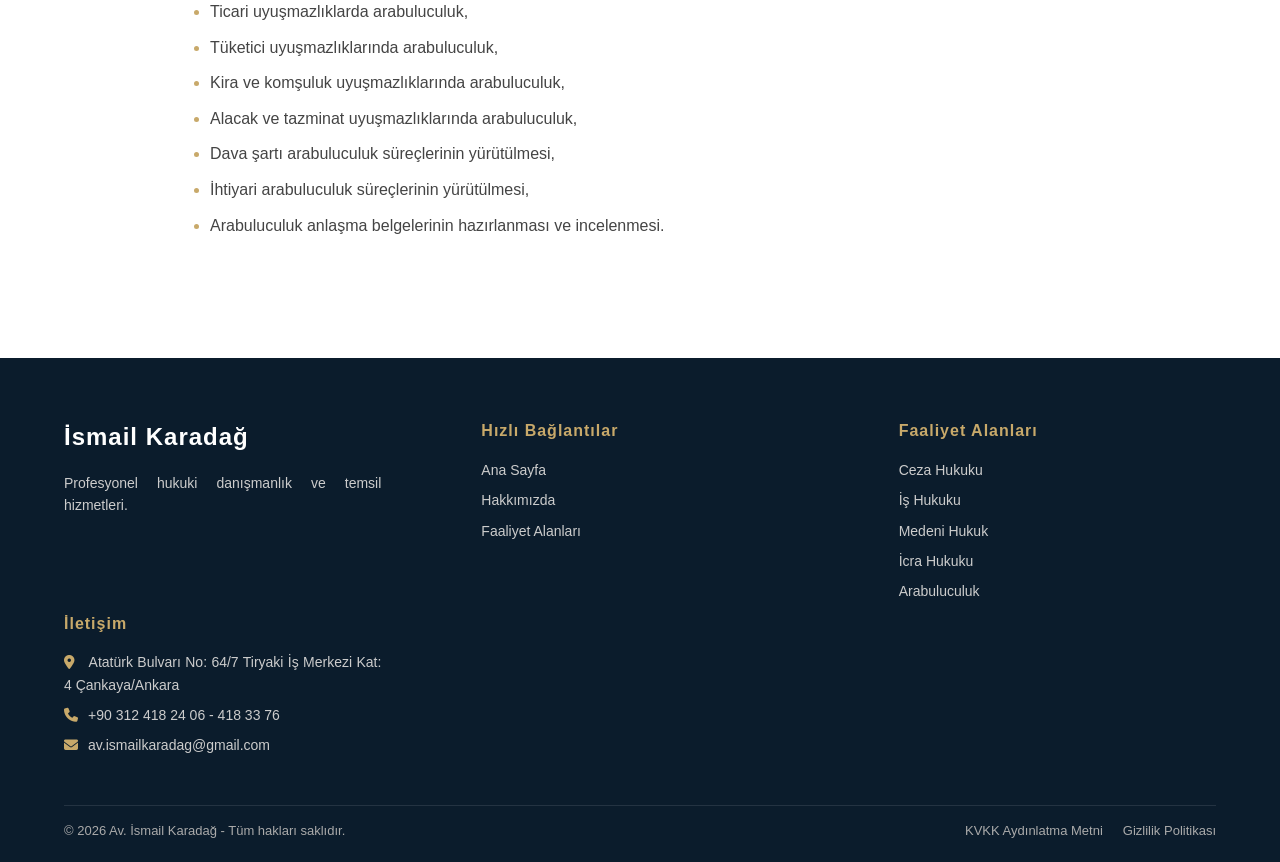
<file: practice-areas.html>
<!DOCTYPE html>
<html lang="tr">
<head>
    <meta charset="UTF-8">
    <meta name="viewport" content="width=device-width, initial-scale=1.0">
    <title>Faaliyet Alanları | İsmail Karadağ</title>
    <meta name="description" content="Hukuki faaliyet alanları.">

    <!-- Open Graph -->
    <meta property="og:title" content="İsmail Karadağ Avukatlık Bürosu">
    <meta property="og:description" content="Hukuki danışmanlık ve avukatlık hizmetleri">
    <meta property="og:image" content="/assets/logo.png">
    <meta property="og:url" content="https://ismailkaradag.av.tr">
    <meta property="og:type" content="website">

    <link rel="canonical" href="https://ismailkaradag.av.tr/">

    <link rel="icon" type="image/png" sizes="32x32" href="/assets/favicon/favicon-32x32.png">
    <link rel="icon" type="image/png" sizes="16x16" href="/assets/favicon/favicon-16x16.png">
    <link rel="apple-touch-icon" href="/assets/favicon/apple-touch-icon.png">
    <link rel="stylesheet" href="https://cdnjs.cloudflare.com/ajax/libs/font-awesome/6.5.0/css/all.min.css">
    <link rel="stylesheet" href="/css/style.css">
</head>
<body>

<header class="site-header">
    <div class="container header-container">
        <a href="/index.html" class="logo">İsmail Karadağ</a>
        <nav class="main-nav">
            <ul class="nav-list">
                <li><a href="/index.html">Ana Sayfa</a></li>
                <li><a href="/about.html">Hakkımızda</a></li>
                <li><a href="/practice-areas.html">Faaliyet Alanları</a></li>
                <!-- <li><a href="/blog.html">Makaleler</a></li> -->
                <li><a href="/contact.html">İletişim</a></li>
            </ul>
        </nav>
                    <!-- HAMBURGER -->
        <div class="menu-toggle" id="menu-toggle">
            ☰
        </div>
    </div>
</header>

<main>
    <section class="practice-page">
    <div class="container">

        <h1 class="practice-page-title">Faaliyet Alanları</h1>

        <!-- CEZA -->
        <div class="practice-block" id="ceza-hukuku">
            <h2>Ceza Hukuku</h2>
            <p>
                Ceza hukuku, bireylerin özgürlüklerini doğrudan etkileyen en kritik hukuk alanlarından biridir. 
                Soruşturma ve kovuşturma süreçleri, hukuki bilgi ve deneyim gerektiren karmaşık aşamalardan oluşur. 
                Bu süreçlerde yapılan hatalar, telafisi güç sonuçlar doğurabilir.
            </p>
            <p>
                Arama, el koyma, gözaltı ve tutuklama gibi koruma tedbirleri, birey haklarını doğrudan sınırlandırabilir. 
                Bu nedenle sürecin her aşamasında profesyonel hukuki destek alınması büyük önem taşır. 
                Savunma hakkının etkin kullanımı, adil yargılanma ilkesinin temelini oluşturur.
            </p>
            <p>
                Ceza davalarında, delillerin değerlendirilmesi, tanık beyanlarının analizi ve yargılama stratejisinin doğru belirlenmesi, 
                davanın seyrini doğrudan etkiler. Her dosya, kendine özgü koşulları içerisinde değerlendirilmelidir.
            </p>

            <ul class="practice-list">
                <li>Ağır ceza mahkemesinin görevli olduğu ceza davaları,</li>
                <li>Asliye ceza mahkemesinin görevli olduğu ceza davaları,</li>
                <li>Bilişim suçlarına ilişkin ceza davaları,</li>
                <li>Yakalama, el koyma ve arama işlemlerine itiraz,</li>
                <li>Gözaltı ve tutuklama işlemlerine itiraz başvuruları,</li>
                <li>Ceza soruşturması ve kovuşturma süreçlerinin takibi,</li>
                <li>Suç duyurusu ve şikayet süreçlerinin yürütülmesi,</li>
                <li>Ceza davalarında savunma ve temsil hizmetleri.</li>
            </ul>
        </div>

        <!-- MEDENİ -->
        <div class="practice-block" id="medeni-hukuk">
            <h2>Medeni Hukuk</h2>
            <p>
                Medeni hukuk, bireylerin günlük yaşamını doğrudan etkileyen geniş kapsamlı bir hukuk alanıdır. 
                Aile hukuku, miras hukuku ve borçlar hukuku gibi alt dalları içerir. 
                Bu alanlarda ortaya çıkan uyuşmazlıklar, hem hukuki hem de duygusal boyutlar taşıyabilir.
            </p>
            <p>
                Boşanma davaları, velayet, nafaka ve mal paylaşımı gibi konular, taraflar açısından hassas süreçlerdir. 
                Bu süreçlerin doğru yönetilmesi, hak kayıplarının önlenmesi açısından büyük önem taşır. 
                Özellikle çekişmeli davalarda profesyonel temsil, sürecin sağlıklı ilerlemesini sağlar.
            </p>
            <p>
                Miras hukukuna ilişkin uyuşmazlıklar, mal paylaşımı ve saklı pay ihlalleri gibi konular, detaylı hukuki analiz gerektirir. 
                Her olayın kendi dinamikleri içerisinde değerlendirilmesi, doğru sonuca ulaşılmasını sağlar.
            </p>

            <ul class="practice-list">
                <li>Boşanma davaları ve çekişmeli boşanma süreçleri,</li>
                <li>Velayet ve nafaka davaları,</li>
                <li>Mal paylaşımı ve mal rejimi davaları,</li>
                <li>Miras paylaşımı ve saklı pay davaları,</li>
                <li>Mirasın reddi ve tenkis davaları,</li>
                <li>Sözleşme hazırlanması ve hukuki inceleme,</li>
                <li>Alacak ve borç ilişkilerine dair davalar,</li>
                <li>Aile hukuku kapsamındaki uyuşmazlıkların çözümü.</li>
            </ul>
        </div>

        <!-- İŞ -->
        <div class="practice-block" id="is-hukuku">
            <h2>İş Hukuku</h2>
            <p>
                İş hukuku, işçi ve işveren arasındaki ilişkileri düzenleyen ve çalışma hayatını doğrudan etkileyen bir hukuk dalıdır. 
                İş sözleşmeleri, fesih süreçleri ve tazminat hakları bu alanın temel konularını oluşturur.
            </p>
            <p>
                İşçi alacakları, kıdem ve ihbar tazminatı gibi konular, uygulamada en sık karşılaşılan uyuşmazlıklardır. 
                Bu süreçlerde doğru hukuki değerlendirme yapılması, tarafların haklarının korunmasını sağlar.
            </p>
            <p>
                İş davalarında delil yönetimi, tanık beyanları ve yazılı belgeler büyük önem taşır. 
                Sürecin başından itibaren doğru strateji ile hareket edilmesi, dava sonucunu doğrudan etkiler.
            </p>

            <ul class="practice-list">
                <li>İşe iade davaları,</li>
                <li>Kıdem ve ihbar tazminatı davaları,</li>
                <li>Fazla mesai ve ücret alacakları davaları,</li>
                <li>İş sözleşmelerinin hazırlanması ve feshi,</li>
                <li>İşçi ve işveren uyuşmazlıklarının çözümü,</li>
                <li>Haksız fesih durumlarında hukuki destek,</li>
                <li>İş kazası ve meslek hastalığı davaları,</li>
                <li>Arabuluculuk süreçlerinin yürütülmesi.</li>
            </ul>
        </div>

        <!-- İCRA -->
        <div class="practice-block" id="icra-hukuku">
            <h2>İcra Hukuku</h2>
            <p>
                İcra hukuku, alacakların tahsili ve mahkeme kararlarının yerine getirilmesini sağlayan, alacaklı ve borçlu 
                arasındaki ilişkileri düzenleyen bir hukuk dalıdır. İcra takipleri, ödeme süreçleri ve haciz işlemleri bu 
                alanın temel konularını oluşturur.
            </p>
            <p>
                İcra takibinin doğru şekilde başlatılması, ödeme emrine itiraz ve haciz süreçlerinin usulüne uygun 
                yürütülmesi, tarafların haklarının korunması açısından önem taşır. Her takip türünün kendine özgü 
                usul ve süreleri bulunduğundan, sürecin dikkatle takip edilmesi gerekir.
            </p>
            <p>
                İcra dosyalarında itirazlar, haciz işlemleri ve takip sonrası başvurular hukuki değerlendirme gerektirir.
                Sürecin başından itibaren doğru yöntemle hareket edilmesi, alacağın tahsili veya borçlunun haklarının 
                korunması bakımından önem taşır.
            </p>

            <ul class="practice-list">
                <li>İlamsız ve ilamlı icra takipleri,</li>
                <li>İcra takibine itiraz ve itirazın kaldırılması süreçleri,</li>
                <li>İcra dosyalarında haciz ve satış işlemleri,</li>
                <li>Menfi tespit ve istirdat davaları,</li>
                <li>İcra ve iflas süreçlerinin yürütülmesi,</li>
                <li>Alacakların tahsili ve icra takibi işlemleri,</li>
                <li>Haciz işlemlerine karşı hukuki başvurular,</li>
                <li>İcra dosyalarının takibi ve hukuki danışmanlık.</li>
            </ul>
        </div>

        <!-- Arabuluculuk -->
        <div class="practice-block" id="arabuluculuk">
            <h2>Arabuluculuk</h2>
            <p>
                Arabuluculuk, taraflar arasındaki uyuşmazlıkların mahkeme sürecine taşınmadan, tarafsız bir üçüncü kişinin yardımıyla çözüme kavuşturulmasını amaçlayan alternatif bir uyuşmazlık çözüm yöntemidir. Tarafların müzakere etmesi ve ortak bir çözüm üzerinde anlaşması sürecin temelini oluşturur.
            </p>
            <p>
                Dava şartı arabuluculuk kapsamında yürütülen süreçlerde, uyuşmazlığın niteliğine göre arabuluculuğa başvurulması ve sürecin usulüne uygun şekilde yürütülmesi önem taşır. Tarafların hak ve yükümlülüklerinin değerlendirilmesi, anlaşma sürecinin sağlıklı şekilde ilerlemesine katkı sağlar.
            </p>
            <p>
                Arabuluculuk görüşmelerinde uyuşmazlığın hukuki boyutunun doğru değerlendirilmesi ve tarafların iradelerinin anlaşmaya doğru şekilde yansıtılması önem taşır. Sürecin sonunda düzenlenen anlaşma belgesinin kapsamı ve hukuki sonuçları da ayrıca değerlendirilmelidir.
            </p>

            <ul class="practice-list">
                <li>İşçi ve işveren uyuşmazlıklarında arabuluculuk,</li>
                <li>Ticari uyuşmazlıklarda arabuluculuk,</li>
                <li>Tüketici uyuşmazlıklarında arabuluculuk,</li>
                <li>Kira ve komşuluk uyuşmazlıklarında arabuluculuk,</li>
                <li>Alacak ve tazminat uyuşmazlıklarında arabuluculuk,</li>
                <li>Dava şartı arabuluculuk süreçlerinin yürütülmesi,</li>
                <li>İhtiyari arabuluculuk süreçlerinin yürütülmesi,</li>
                <li>Arabuluculuk anlaşma belgelerinin hazırlanması ve incelenmesi.</li>
            </ul>
        </div>

    </div>
</section>
</main>

<footer class="site-footer">

    <div class="container footer-container">
        <div class="footer-column">
            <h2>İsmail Karadağ</h2>
            <p>Profesyonel hukuki danışmanlık ve temsil hizmetleri.</p>
        </div>

        <div class="footer-column">
            <h3>Hızlı Bağlantılar</h3>
            <a href="/index.html">Ana Sayfa</a>
            <a href="/about.html">Hakkımızda</a>
            <a href="/practice-areas.html">Faaliyet Alanları</a>
        </div>

        <div class="footer-column">
            <h3>Faaliyet Alanları</h3>
            <a href="/practice-areas.html#ceza-hukuku">Ceza Hukuku</a>
            <a href="/practice-areas.html#is-hukuku">İş Hukuku</a>
            <a href="/practice-areas.html#medeni-hukuk">Medeni Hukuk</a>
            <a href="/practice-areas.html#icra-hukuku">İcra Hukuku</a>
            <a href="/practice-areas.html#arabuluculuk">Arabuluculuk</a>
        </div>

        <div class="footer-column">
            <h3>İletişim</h3>
            <p><i class="fa-solid fa-location-dot"></i> Atatürk Bulvarı No: 64/7 Tiryaki İş Merkezi Kat: 4 Çankaya/Ankara</p>
            <p><i class="fa-solid fa-phone"></i>+90 312 418 24 06 - 418 33 76</p>
            <p><i class="fa-solid fa-envelope"></i>av.ismailkaradag@gmail.com</p>
        </div>
    </div>
    <div class="container footer-bottom">

    <div class="footer-bottom-left">
        <p>© 2026 Av. İsmail Karadağ - Tüm hakları saklıdır.</p>
    </div>

    <div class="footer-bottom-right">
        <a href="#" class="footer-link" id="kvkk-btn">KVKK Aydınlatma Metni</a>
        <a href="#" class="footer-link" id="privacy-btn">Gizlilik Politikası</a>
    </div>

</div>
</footer>

<div class="modal" id="legal-modal">
    <div class="modal-content">
        <span class="modal-close">&times;</span>

        <div id="modal-body"></div>

    </div>
</div>

<script src="/js/toggle.js"></script>
<script src="/js/modal.js"></script>

</body>
</html></ul>
</file>
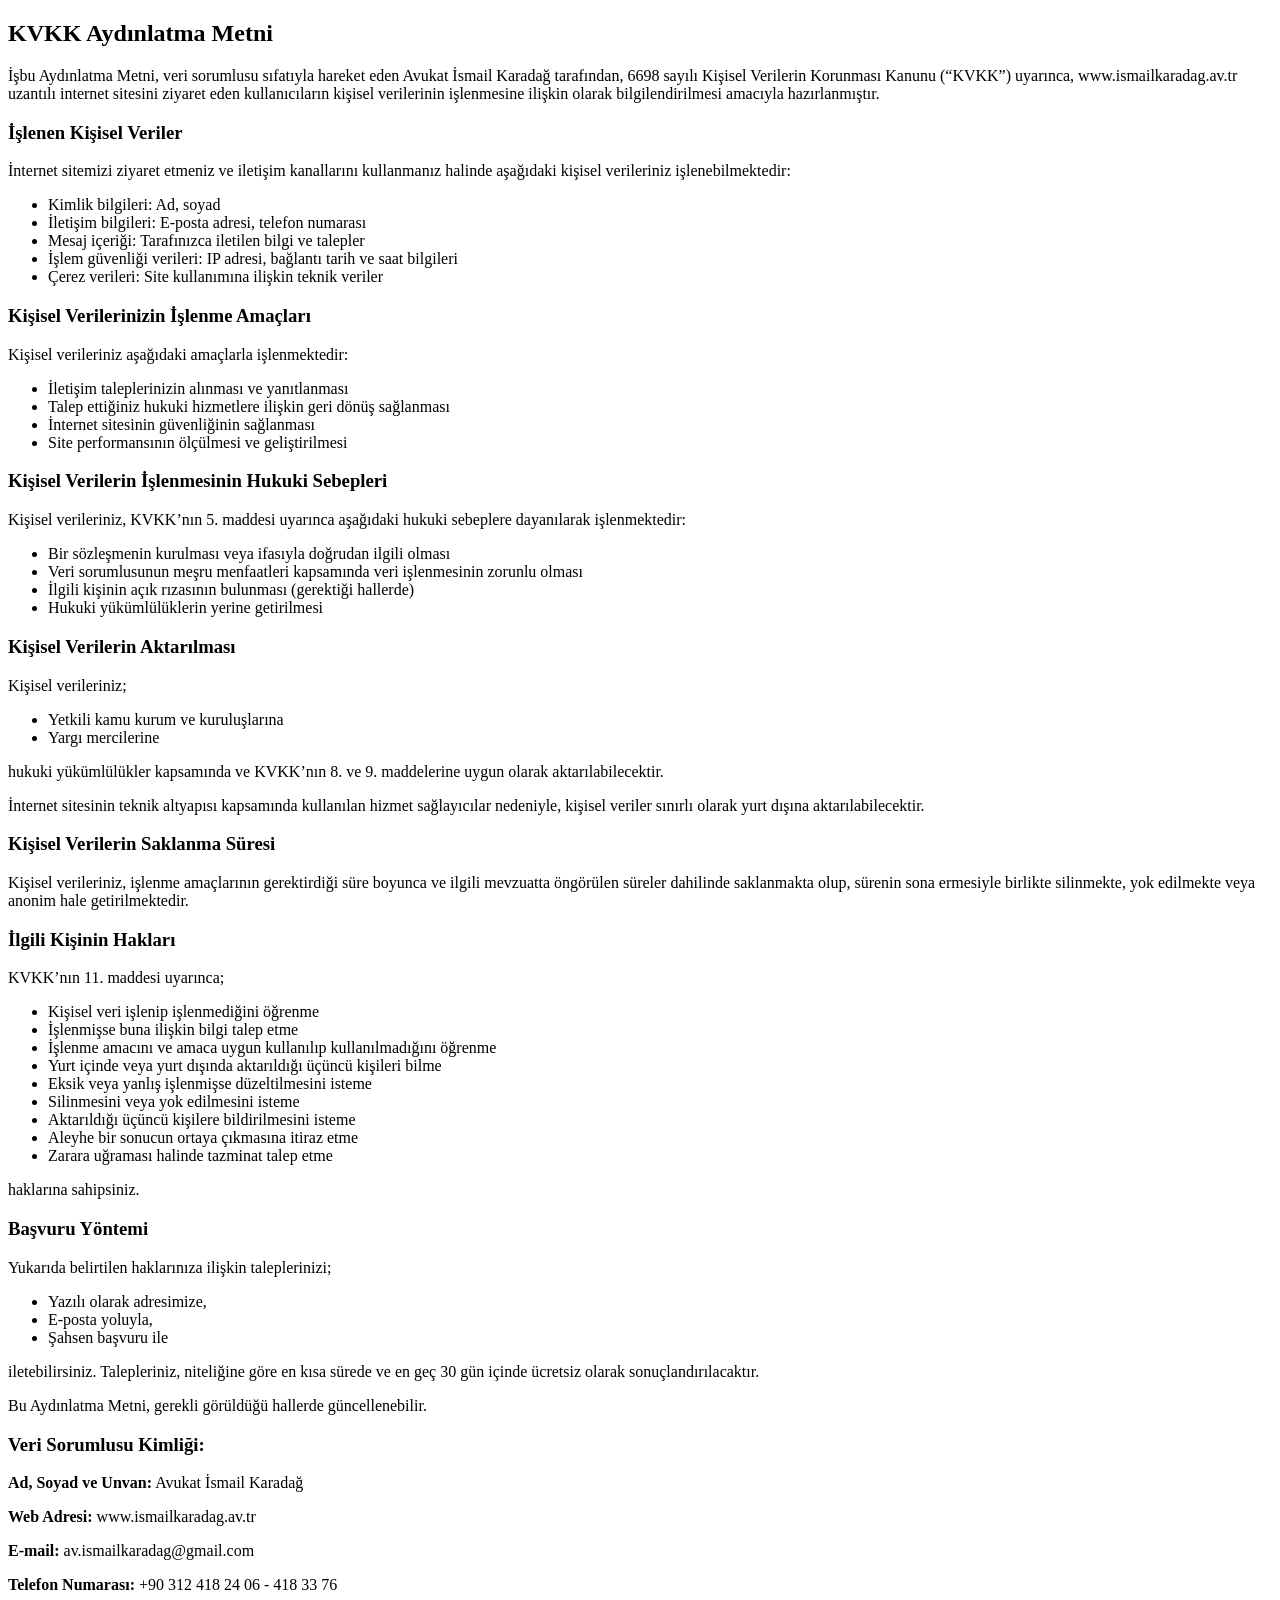
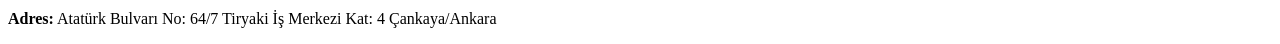
<file: legal/kvkk.html>
<!DOCTYPE html>
<html lang="tr">


<body>
    <div class="legal-content">

        <h2>KVKK Aydınlatma Metni</h2>

        <!-- <p>Avukat İsmail Karadağ, veri sorumlusu olarak danışanlarının, müvekkillerinin, web sitesini ziyaret eden ziyaretçilerin kişisel verilerini gerektiğinde çeşitli formlar, e-mail, telefon veya diğer elverişli yöntemlerle toplamakta, işlemekte, güncellemekte, saklamakta, sınıflandırmaktadır. Ancak, 6698 sayılı kanun gereği gerekli teknik ve idari tedbirleri alarak bu verilerinizi korumaktadır.</p>
        <p>Kişisel veri; kimliği belirli veya belirlenebilir gerçek kişiye ilişkin her türlü bilgiyi ifade eder.</p>
        <p>Kişisel verilerin işlenmesi; kişisel verilerin elde edilmesi, kaydedilmesi, depolanması, muhafaza edilmesi, değiştirilmesi, yeniden düzenlenmesi, açıklanması, aktarılması, devredilmesi, elde edilebilir hale getirilmesi, sınıflandırılması, kullanılmasının engellenmesi dahil olmak üzere toplandıktan sonra silme, yok etme ya da anonim hale getirme aşamalarını içeren her türlü faaliyettir.</p> -->

        <p>İşbu Aydınlatma Metni, veri sorumlusu sıfatıyla hareket eden Avukat İsmail Karadağ tarafından, 6698 sayılı Kişisel Verilerin Korunması Kanunu (“KVKK”) uyarınca, www.ismailkaradag.av.tr uzantılı internet sitesini ziyaret eden kullanıcıların kişisel verilerinin işlenmesine ilişkin olarak bilgilendirilmesi amacıyla hazırlanmıştır.</p>

        <!-- <h3>Kişisel Verilerin Toplanması ve İşlenmesi</h3>
        <p>Avukat İsmail Karadağ, internet üzerinden web sitesinde (www.ismailkaradag.av.tr) ve hukuk bürosunda işlenme ihtimali bulunan verileriniz ile ilgili olarak veri sorumlusudur.</p>
        <p>Aşağıda yer alan verileriniz ofiste fiziksel olarak hazırlanan formlar veya internet sitesi üzerinden elektronik bir şekilde beyan, bilgi ve onayınız doğrultusunda toplanabilecektir:</p>
        <p>Yorum bölümünü kullanmanız veya iletişim bölümündeki bilgi formunu kullanarak web sitemiz üzerinde bize ulaşmanız halinde belirttiğiniz ad ve soyad, e-mail ve telefon numaranız ve form içeriğinde verdiğiniz kişisel bilgiler tarafımızdan toplanarak işlenebilecektir.</p>
        <p>Hukuki zorunluluk nedeniyle; internet sitesine gerçekleştirdiğiniz ziyarete ilişkin; bağlantı/çıkış tarih ve saat bilgisi, internet protokolü, kaynak ve hedef nokta bilgileri ile konum bilgisi, internet sitesini daha etkili, kolay ve hızlı kullanmanızı sağlama, site hizmet ve faaliyetlerini ihtiyaçlarınız doğrultusunda özelleştirme, üçüncü kişi web sitelerin size daha uygun hizmet ve teklif sunabilmesini sağlama amaçlı kullanılan çerezlerin topladığı veriler toplanabilmekte veya işlenebilmektedir.</p>
         -->

        <h3>İşlenen Kişisel Veriler</h3>
        <p>İnternet sitemizi ziyaret etmeniz ve iletişim kanallarını kullanmanız halinde aşağıdaki kişisel verileriniz işlenebilmektedir:</p>

        <ul>
            <li>Kimlik bilgileri: Ad, soyad</li>
            <li>İletişim bilgileri: E-posta adresi, telefon numarası</li>
            <li>Mesaj içeriği: Tarafınızca iletilen bilgi ve talepler</li>
            <li>İşlem güvenliği verileri: IP adresi, bağlantı tarih ve saat bilgileri</li>
            <li>Çerez verileri: Site kullanımına ilişkin teknik veriler</li>
        </ul>

        <h3>Kişisel Verilerinizin İşlenme Amaçları</h3>
        <p>Kişisel verileriniz aşağıdaki amaçlarla işlenmektedir:</p>
        <ul>
            <li>İletişim taleplerinizin alınması ve yanıtlanması</li>
            <li>Talep ettiğiniz hukuki hizmetlere ilişkin geri dönüş sağlanması</li>
            <li>İnternet sitesinin güvenliğinin sağlanması</li>
            <li>Site performansının ölçülmesi ve geliştirilmesi</li>
        </ul>    

        <h3>Kişisel Verilerin İşlenmesinin Hukuki Sebepleri</h3>
        <p>Kişisel verileriniz, KVKK’nın 5. maddesi uyarınca aşağıdaki hukuki sebeplere dayanılarak işlenmektedir:</p>
        <ul>
            <li>Bir sözleşmenin kurulması veya ifasıyla doğrudan ilgili olması</li>
            <li>Veri sorumlusunun meşru menfaatleri kapsamında veri işlenmesinin zorunlu olması</li>
            <li>İlgili kişinin açık rızasının bulunması (gerektiği hallerde)</li>
            <li>Hukuki yükümlülüklerin yerine getirilmesi</li>
        </ul>
        

        <!-- <h3>Kişisel Verilerinizin Aktarılması</h3>
        <p>
            Avukat İsmail Karadağ yürüttüğü faaliyetlerle ilgili Aydınlatma Metninde belirtilen kişisel veri işleme amaçlarının gerçekleştirilmesi ve aşağıda belirtilen amaçlarla kişisel verilerinizi onayınız doğrultusunda paylaşılabilmekte veya aktarılabilmektedir. Kişisel verileriniz, tarafınızca yetki verilmiş olan vekil ve temsilcilerinize, düzenleyici ve denetleyici kurumlar ile mahkeme ve icra müdürlükleri gibi sair resmî kurumlara, kişisel verilerinizi talep etmeye yetkili olan diğer kamu kurum veya kuruluşlarına, KVKK nın 8. ve 9. maddelerinde belirtilen kişisel veri işleme şartları ve amaçları çerçevesinde aktarılabilecektir.
        </p> -->

        <h3>Kişisel Verilerin Aktarılması</h3>
        <p>Kişisel verileriniz;</p>
        <ul>
            <li>Yetkili kamu kurum ve kuruluşlarına</li>
            <li>Yargı mercilerine</li>
        </ul>
        <p>hukuki yükümlülükler kapsamında ve KVKK’nın 8. ve 9. maddelerine uygun olarak aktarılabilecektir.</p>
        <p>İnternet sitesinin teknik altyapısı kapsamında kullanılan hizmet sağlayıcılar nedeniyle, kişisel veriler sınırlı olarak yurt dışına aktarılabilecektir.</p>

        <h3>Kişisel Verilerin Saklanma Süresi</h3>
        <p>Kişisel verileriniz, işlenme amaçlarının gerektirdiği süre boyunca ve ilgili mevzuatta öngörülen süreler dahilinde saklanmakta olup, sürenin sona ermesiyle birlikte silinmekte, yok edilmekte veya anonim hale getirilmektedir.</p>

        <h3>İlgili Kişinin Hakları</h3>
        <p>KVKK’nın 11. maddesi uyarınca;</p>
        <ul>
            <li>Kişisel veri işlenip işlenmediğini öğrenme</li>
            <li>İşlenmişse buna ilişkin bilgi talep etme</li>
            <li>İşlenme amacını ve amaca uygun kullanılıp kullanılmadığını öğrenme</li>
            <li>Yurt içinde veya yurt dışında aktarıldığı üçüncü kişileri bilme</li>
            <li>Eksik veya yanlış işlenmişse düzeltilmesini isteme</li>
            <li>Silinmesini veya yok edilmesini isteme</li>
            <li>Aktarıldığı üçüncü kişilere bildirilmesini isteme</li>
            <li>Aleyhe bir sonucun ortaya çıkmasına itiraz etme</li>
            <li>Zarara uğraması halinde tazminat talep etme</li>
        </ul>
        <p>haklarına sahipsiniz.</p>

        <h3>Başvuru Yöntemi</h3>
        <p>Yukarıda belirtilen haklarınıza ilişkin taleplerinizi;</p>
        <ul>
            <li>Yazılı olarak adresimize,</li>
            <li>E-posta yoluyla,</li>
            <li>Şahsen başvuru ile</li>
        </ul>
        <p>iletebilirsiniz. Talepleriniz, niteliğine göre en kısa sürede ve en geç 30 gün içinde ücretsiz olarak sonuçlandırılacaktır.</p>

        <p>Bu Aydınlatma Metni, gerekli görüldüğü hallerde güncellenebilir.</p>

        
        <!-- <h3>Kişisel Verilerin Korunmasına Yönelik Haklarınız</h3>
        <p>
        KVKK’nın 11. maddesi kapsamında;
        </p>
        <p>a) Kişisel veri işlenip işlenmediğini öğrenme,</p>
        <p>b) Kişisel verileri işlenmişse buna ilişkin bilgi talep etme,</p>
        <p>c) Kişisel verilerin işlenme amacını ve bunların amacına uygun kullanılıp kullanılmadığını öğrenme,</p>
        <p>ç) Yurt içinde veya yurt dışında kişisel verilerin aktarıldığı üçüncü kişileri bilme,</p>
        <p>d) Kişisel verilerin eksik veya yanlış işlenmiş olması hâlinde bunların düzeltilmesini isteme,</p>
        <p>e) Kişisel verilerin silinmesini veya yok edilmesini isteme,</p>
        <p>f) (d) ve (e) bentleri uyarınca yapılan işlemlerin, kişisel verilerin aktarıldığı üçüncü kişilere bildirilmesini isteme,</p>
        <p>g) İşlenen verilerin münhasıran otomatik sistemler vasıtasıyla analiz edilmesi suretiyle kişinin kendisi aleyhine bir sonucun ortaya çıkmasına itiraz etme,</p>
        <p>ğ) Kişisel verilerin kanuna aykırı olarak işlenmesi sebebiyle zarara uğraması hâlinde zararın giderilmesini talep edebilirsiniz.</p>
        
        <p>Taleplerinizi mektup, telefon veya email yoluyla, şahsen başvurarak veya noter aracılığıyla iletebilirsiniz.

Tarafımıza iletilmesinden itibaren en geç 30 gün içinde talepleriniz ücretsiz bir şekilde sonuçlandırılacaktır.</p> -->

        <!-- <h3>Açık Rıza veya Onay Metni</h3>
        <p>6698 sayılı Kişisel Verilerin Korunması Kanunu çerçevesinde kişisel/özel nitelikli kişisel verilerimin; fiziksel olarak ofis adresinde veya web sitesi (www.ismailkaradag.av.tr) üzerinden tamamen veya kısmen elde edilmesi, kaydedilmesi, depolanması, değiştirilmesi, güncellenmesi, sınıflandırılması, işlendikleri amaç için gerekli olan ya da ilgili kanunda öngörülen süre kadar muhafaza edilmesi, kanuni nedenlerle veya yapılan işin niteliği gereği üçüncü kişiler ile paylaşılması, yurtdışına aktarılması da dahil olmak üzere yukarıda açıklandığı üzere işlenmesine, konu hakkında tereddüde yer vermeyecek şekilde bilgi sahibi ve aydınlatılmış olarak açık rızam ile onay veriyorum.</p>

        <h3>İletişim</h3>
        <p>Taleplerinizi aşağıdaki iletişim bilgileri üzerinden iletebilirsiniz:
        </p> -->

        <div class="legal-box">
            <h3><strong>Veri Sorumlusu Kimliği:</strong></h3>
            <p><strong>Ad, Soyad ve Unvan:</strong> Avukat İsmail Karadağ</p>
            <p><strong>Web Adresi:</strong> www.ismailkaradag.av.tr</p>
            <p><strong>E-mail:</strong> av.ismailkaradag@gmail.com</p>
            <p><strong>Telefon Numarası:</strong> +90 312 418 24 06 - 418 33 76</p>
            <p><strong>Adres:</strong> Atatürk Bulvarı No: 64/7 Tiryaki İş Merkezi Kat: 4 Çankaya/Ankara</p>
        </div>

    </div>
</body>
</file>
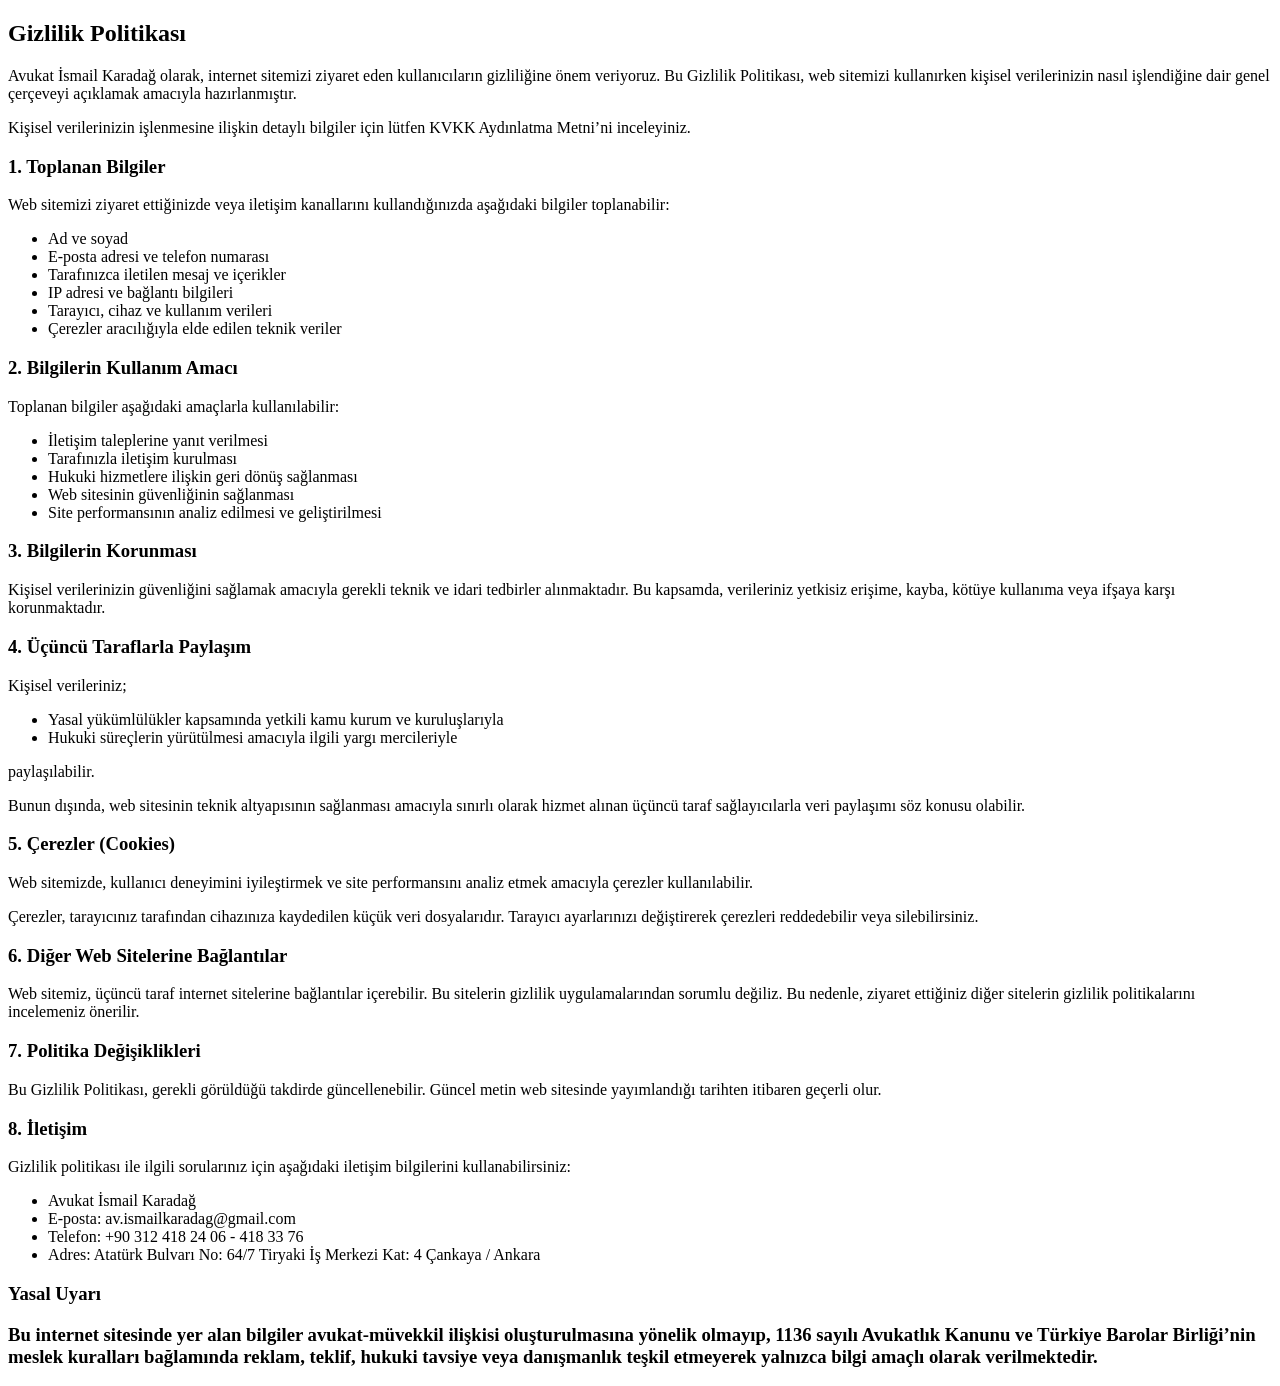
<file: legal/privacy.html>
<!DOCTYPE html>
<html lang="tr">


<body>
    <div class="legal-content">

        <h2>Gizlilik Politikası</h2>
        <p>Avukat İsmail Karadağ olarak, internet sitemizi ziyaret eden kullanıcıların gizliliğine önem veriyoruz. Bu Gizlilik Politikası, web sitemizi kullanırken kişisel verilerinizin nasıl işlendiğine dair genel çerçeveyi açıklamak amacıyla hazırlanmıştır.</p>
        <p>Kişisel verilerinizin işlenmesine ilişkin detaylı bilgiler için lütfen KVKK Aydınlatma Metni’ni inceleyiniz.</p>

        <h3>1. Toplanan Bilgiler</h3>
        <p>Web sitemizi ziyaret ettiğinizde veya iletişim kanallarını kullandığınızda aşağıdaki bilgiler toplanabilir:</p>
        <ul>
            <li>Ad ve soyad</li>
            <li>E-posta adresi ve telefon numarası</li>
            <li>Tarafınızca iletilen mesaj ve içerikler</li>
            <li>IP adresi ve bağlantı bilgileri</li>
            <li>Tarayıcı, cihaz ve kullanım verileri</li>
            <li>Çerezler aracılığıyla elde edilen teknik veriler</li>
        </ul>

        <h3>2. Bilgilerin Kullanım Amacı</h3>
        <p>Toplanan bilgiler aşağıdaki amaçlarla kullanılabilir:</p>
        <ul>
            <li>İletişim taleplerine yanıt verilmesi</li>
            <li>Tarafınızla iletişim kurulması</li>
            <li>Hukuki hizmetlere ilişkin geri dönüş sağlanması</li>
            <li>Web sitesinin güvenliğinin sağlanması</li>
            <li>Site performansının analiz edilmesi ve geliştirilmesi</li>
        </ul>

        <h3>3. Bilgilerin Korunması</h3>
        <p>Kişisel verilerinizin güvenliğini sağlamak amacıyla gerekli teknik ve idari tedbirler alınmaktadır. Bu kapsamda, verileriniz yetkisiz erişime, kayba, kötüye kullanıma veya ifşaya karşı korunmaktadır.</p>

        <h3>4. Üçüncü Taraflarla Paylaşım</h3>
        <p>Kişisel verileriniz;</p>
        <ul>
            <li>Yasal yükümlülükler kapsamında yetkili kamu kurum ve kuruluşlarıyla</li>
            <li>Hukuki süreçlerin yürütülmesi amacıyla ilgili yargı mercileriyle</li>
        </ul>
        <p>paylaşılabilir.</p>
        <p>Bunun dışında, web sitesinin teknik altyapısının sağlanması amacıyla sınırlı olarak hizmet alınan üçüncü taraf sağlayıcılarla veri paylaşımı söz konusu olabilir.</p>

        <h3>5. Çerezler (Cookies)</h3>
        <p>Web sitemizde, kullanıcı deneyimini iyileştirmek ve site performansını analiz etmek amacıyla çerezler kullanılabilir.</p>
        <p>Çerezler, tarayıcınız tarafından cihazınıza kaydedilen küçük veri dosyalarıdır. Tarayıcı ayarlarınızı değiştirerek çerezleri reddedebilir veya silebilirsiniz.</p>

        <h3>6. Diğer Web Sitelerine Bağlantılar</h3>
        <p>Web sitemiz, üçüncü taraf internet sitelerine bağlantılar içerebilir. Bu sitelerin gizlilik uygulamalarından sorumlu değiliz. Bu nedenle, ziyaret ettiğiniz diğer sitelerin gizlilik politikalarını incelemeniz önerilir.</p>

        <h3>7. Politika Değişiklikleri</h3>
        <p>Bu Gizlilik Politikası, gerekli görüldüğü takdirde güncellenebilir. Güncel metin web sitesinde yayımlandığı tarihten itibaren geçerli olur.</p>

        <h3>8. İletişim</h3>
        <p>Gizlilik politikası ile ilgili sorularınız için aşağıdaki iletişim bilgilerini kullanabilirsiniz:</p>
        <ul>
            <li>Avukat İsmail Karadağ</li>
            <li>E-posta: av.ismailkaradag@gmail.com</li>
            <li>Telefon: +90 312 418 24 06 - 418 33 76</li>
            <li>Adres: Atatürk Bulvarı No: 64/7 Tiryaki İş Merkezi Kat: 4 Çankaya / Ankara</li>
        </ul>

        <div class="legal-box">
            <h3><strong>Yasal Uyarı</strong><h3>
            <p>Bu internet sitesinde yer alan bilgiler avukat-müvekkil ilişkisi oluşturulmasına yönelik olmayıp, 1136 sayılı Avukatlık Kanunu ve Türkiye Barolar Birliği’nin meslek kuralları bağlamında reklam, teklif, hukuki tavsiye veya danışmanlık teşkil etmeyerek yalnızca bilgi amaçlı olarak verilmektedir.</p>
        </div>

    </div>
</body>
</file>
<file: css/style.css>
@import url('base.css');
@import url('layout.css');
@import url('components.css');

@import url('./pages/home.css');
@import url('./pages/about.css');
@import url('./pages/practice-areas.css');
@import url('./pages/blog.css');
@import url('./pages/category.css');
@import url('./pages/article.css');
@import url('./pages/contact.css');




/* ===================== RESPONSIVE ===================== */
@media (max-width: 768px) {
    .header-container {
        flex-direction: column;
        gap: 10px;
    }

    .hero-title {
        font-size: 28px;
    }

    .hero-text {
        font-size: 16px;
    }

    .about-hero-container {
        flex-direction: column;
        text-align: center;
    }

    .about-image img {
        width: 220px;
    }

    .footer-column {
        text-align: center;
        padding-top: 5%;
    }

    .nav-list {
        position: absolute;
        top: 70px;
        right: 0;
        background: var(--primary);
        width: 100%;
        flex-direction: column;
        align-items: center;
        gap: 20px;
        padding: 20px 0;
        display: none;
        transition: all 0.3s ease;
    }

    .nav-list.active {
        display: flex;
    }

    .menu-toggle {
        display: block;
    }

    .header-container {
        flex-direction: row;
    }
}
</file>
